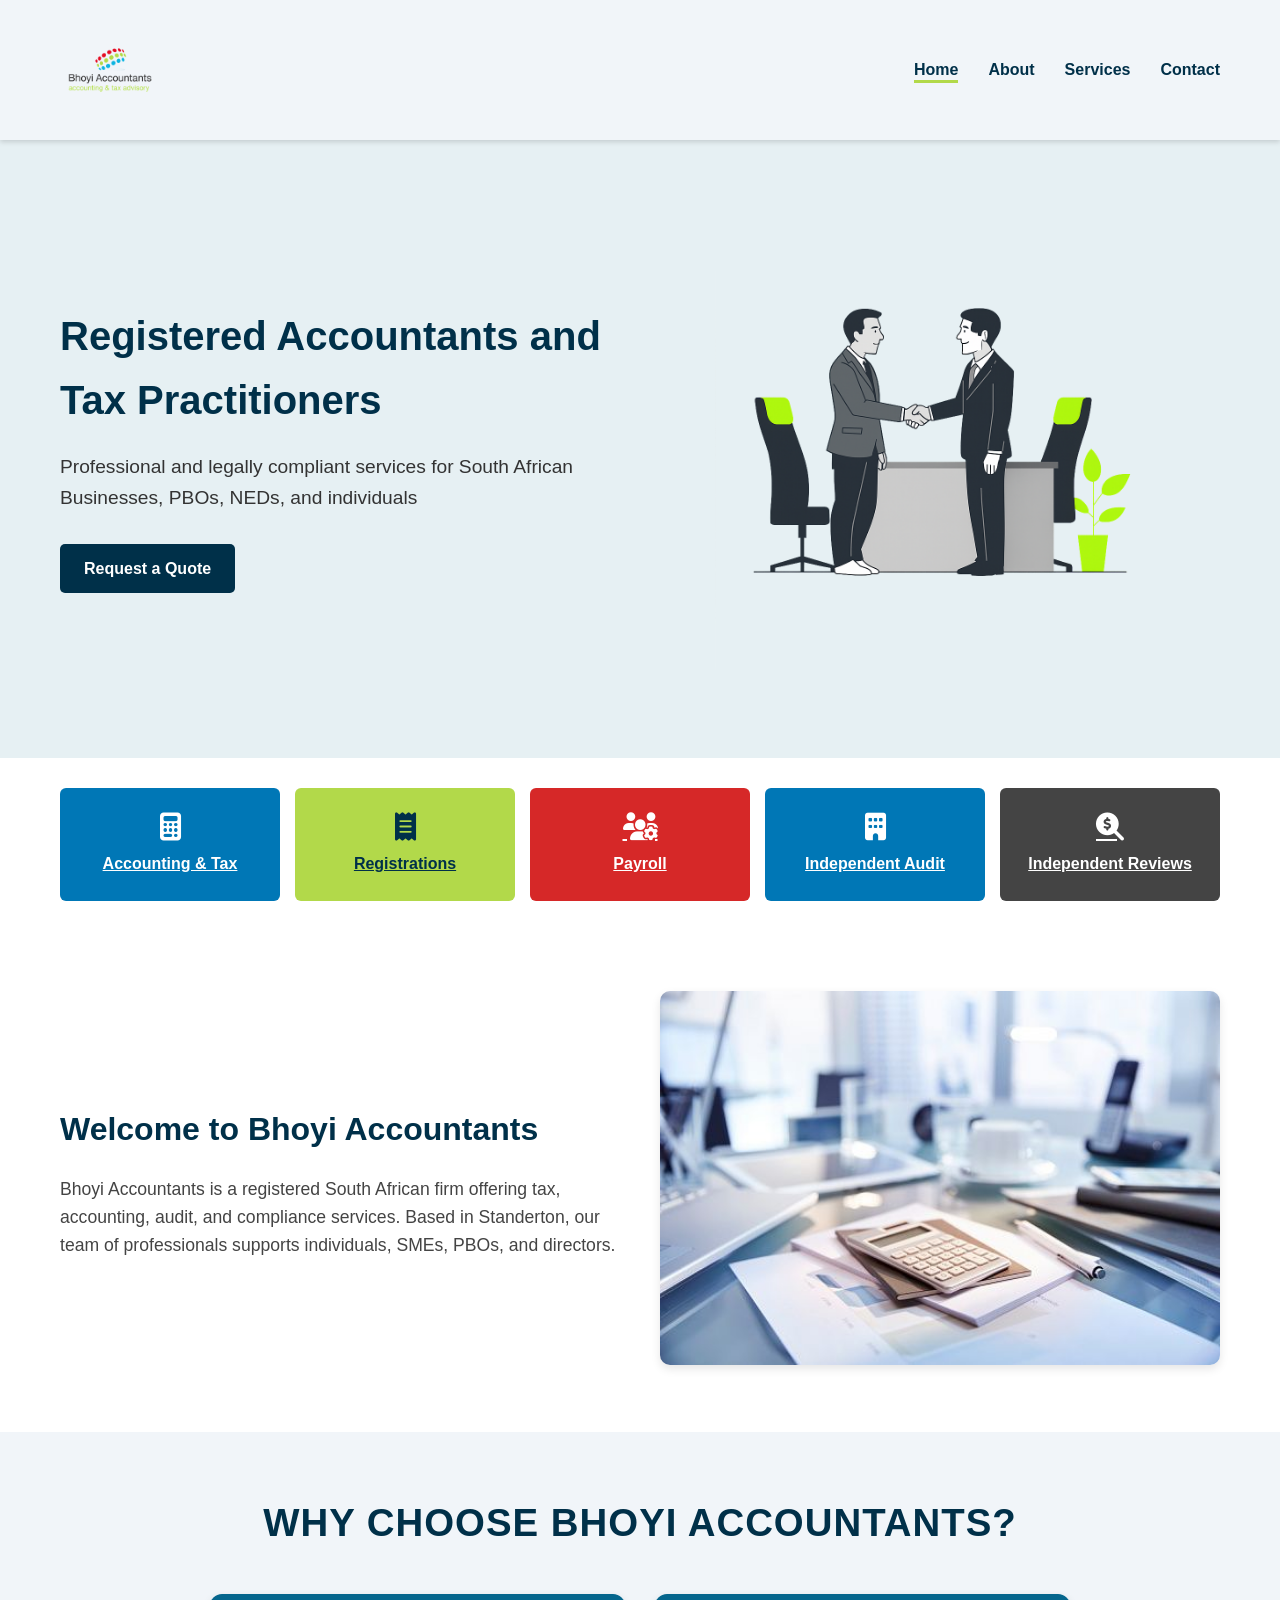
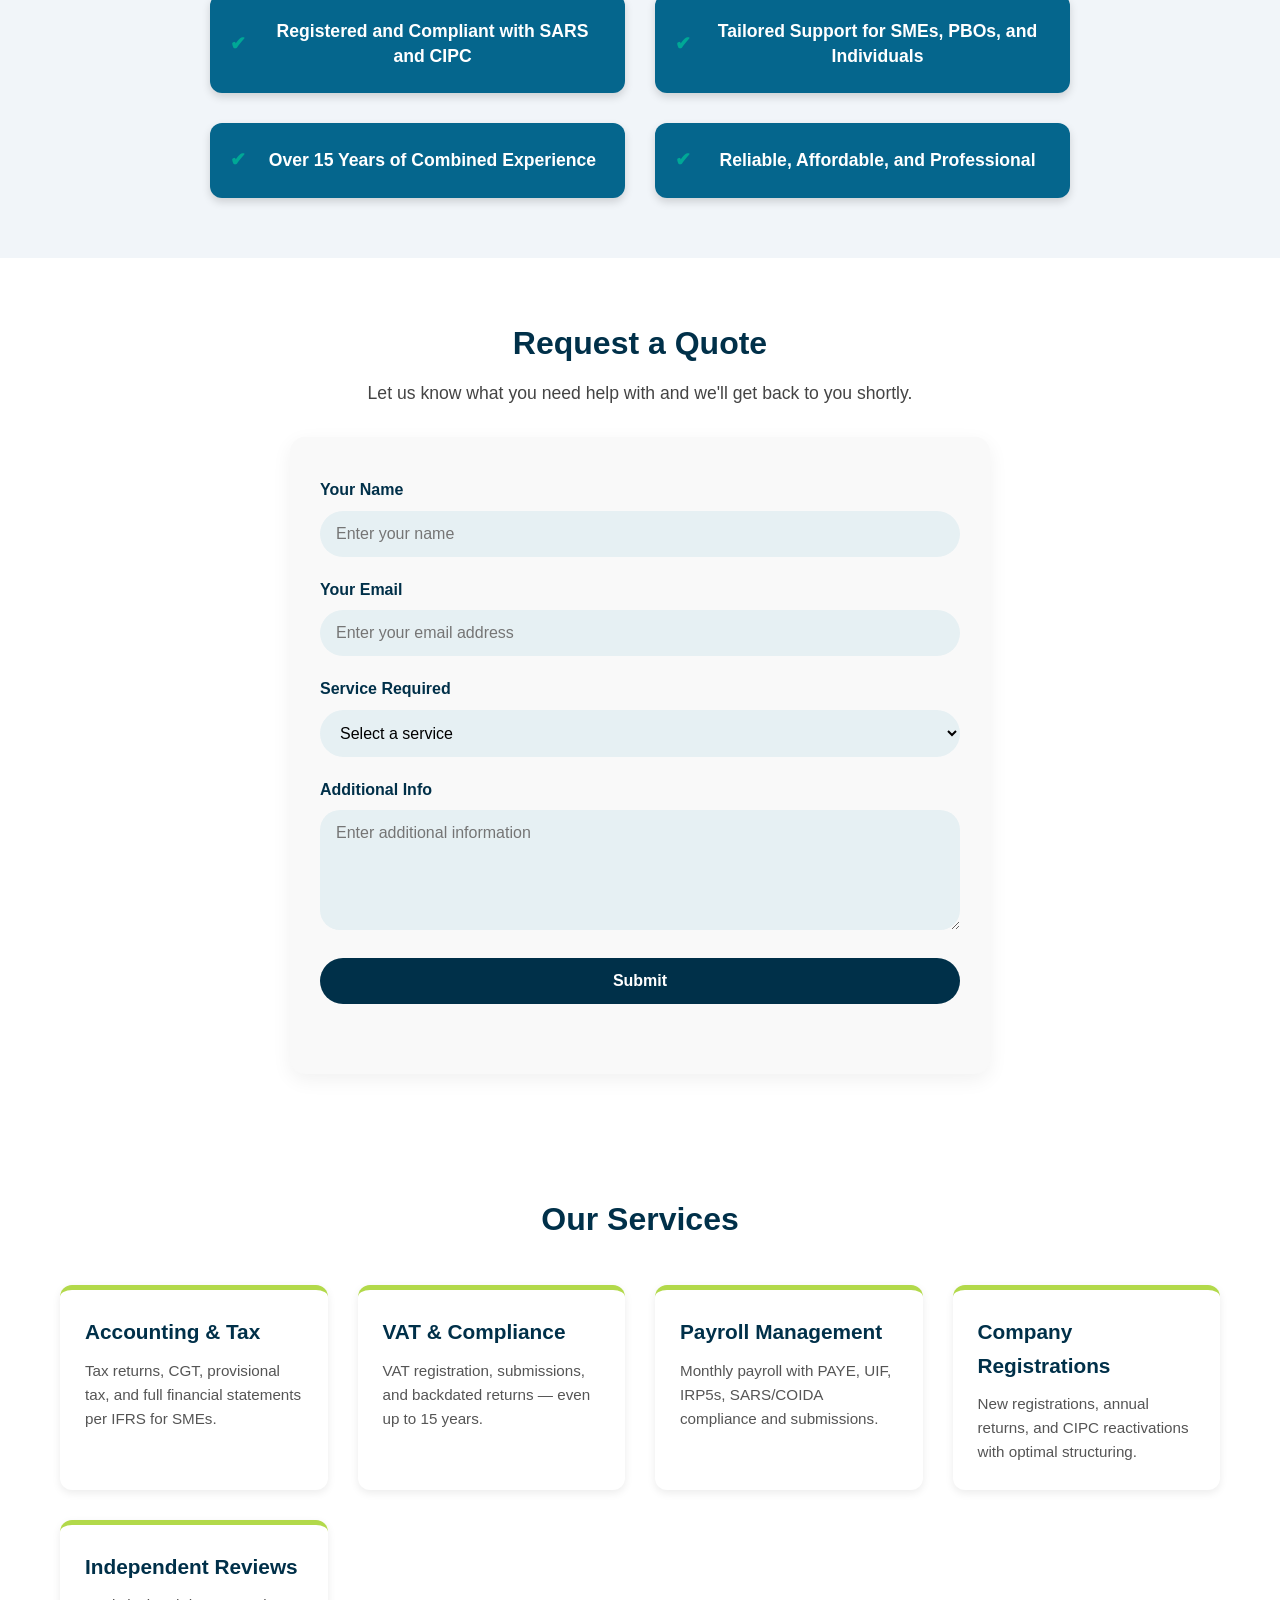
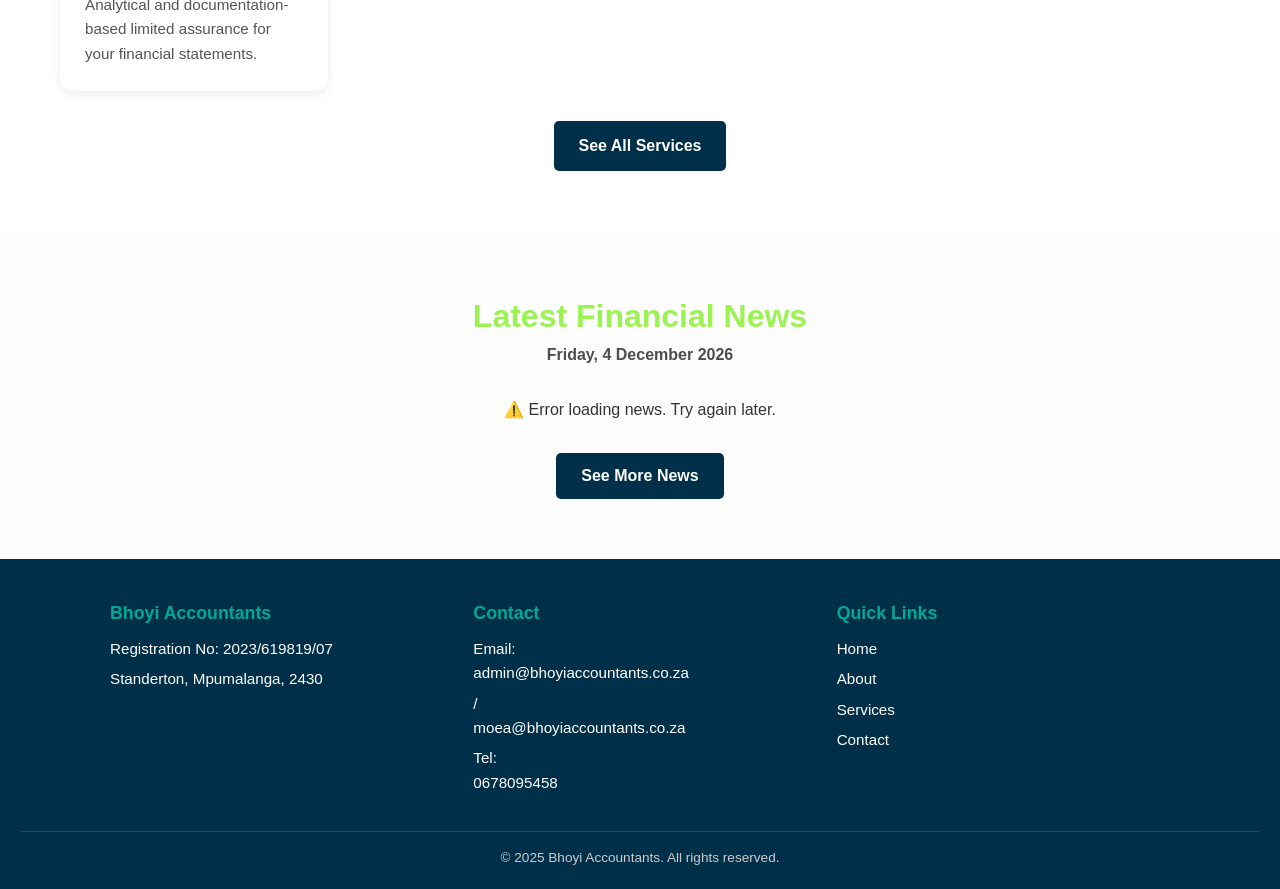
<file: index.html>
<!DOCTYPE html>
<html lang="en">

<head>
    <meta charset="UTF-8" />
    <meta name="viewport" content="width=device-width, initial-scale=1.0" />
    <meta name="description" content="Professional accounting, tax, and compliance services for South African businesses, SMEs, PBOs, and individuals. Based in Standerton, offering expert financial solutions." />
    <meta name="keywords" content="accounting services, tax practitioners, South Africa, Standerton, financial compliance, audit services, payroll, secretarial services" />
    <meta name="author" content="Bhoyi Accountants" />
    <title>Bhoyi Accountants | Professional Accounting & Tax Services</title>
    <link rel="stylesheet" href="style.css">
    <link href="https://fonts.googleapis.com/css2?family=Poppins:wght@400;600&display=swap" rel="stylesheet">
    <link rel="stylesheet" href="https://cdnjs.cloudflare.com/ajax/libs/font-awesome/6.5.0/css/all.min.css">
    <!-- Google tag (gtag.js) -->
    <script async src="https://www.googletagmanager.com/gtag/js?id=G-Y8PRSD9W66"></script>
    <script>
      window.dataLayer = window.dataLayer || [];
      function gtag(){dataLayer.push(arguments);}
      gtag('js', new Date());

      gtag('config', 'G-Y8PRSD9W66');
    </script>
    <!-- Schema Markup for Local Business -->
    <script type="application/ld+json">
    {
      "@context": "https://schema.org",
      "@type": "LocalBusiness",
      "name": "Bhoyi Accountants",
      "description": "Professional accounting, tax, and compliance services for South African businesses, SMEs, PBOs, and individuals",
      "image": "images/BHOYI2-LOGO.png",
      "url": "https://bhoyiaccountants.co.za",
    "telephone": "+27678095458",
      "address": {
        "@type": "PostalAddress",
        "streetAddress": "Standerton",
        "addressLocality": "Standerton",
        "addressRegion": "Mpumalanga",
        "postalCode": "2430",
        "addressCountry": "ZA"
      },
      "areaServed": "South Africa",
      "priceRange": "$$",
      "servesCuisine": "Professional Services",
      "sameAs": [
        "https://www.facebook.com/bhoyiaccountants",
        "https://www.linkedin.com/company/bhoyi-accountants"
      ],
      "knowsAbout": [
        "Accounting Services",
        "Tax Practitioners",
        "Payroll Services",
        "Independent Audit",
        "Independent Review",
        "Registrations and Secretarial Services"
      ],
      "aggregateRating": {
        "@type": "AggregateRating",
        "ratingValue": "5",
        "ratingCount": "1"
      }
    }
    </script>
</head>

<body>

    <!-- Header -->
    <header class="site-header">
        <div class="container nav-container">
            <div class="logo-img">
                <img src="images/BHOYI2-LOGO.png" alt="Bhoyi Accountants Logo" />
            </div>
            <nav>
                <ul class="nav-links">
                    <li><a href="#" class="active">Home</a></li>
                    <li><a href="about.html">About</a></li>
                    <li class="dropdown">
                        <a href="services.html">Services</a>
                        <ul class="dropdown-menu">
                            <li><a href="accounting.html">Accounting Services</a></li>
                            <li><a href="secretarial.html">Secretarial Services</a></li>
                            <li><a href="payroll.html">Payroll Services</a></li>
                            <li><a href="audit.html">Independent Audit</a></li>
                            <li><a href="review.html">Independent Review</a></li>
                        </ul>
                    </li>

                    <li><a href="contact.html">Contact</a></li>
                </ul>
            </nav>
        </div>
    </header>

    <!-- Hero Section -->
    <section class="hero">
        <div class="container hero-grid">
            <div class="hero-text">
                <h1>Registered Accountants and Tax Practitioners</h1>
                <p>Professional and legally compliant services for South African Businesses, PBOs, NEDs, and individuals
                </p>
                <a href="#contact" class="btn">Request a Quote</a>
            </div>
            <div class="hero-image">
                <img src="images/vector-img.png" alt="Professional accounting illustration" />
            </div>
        </div>
    </section>
    <!-- MMS-Style Service Strip -->
    <section class="service-icons-strip">
        <div class="container service-strip-grid">
            <a href="accounting.html" class="service-box service-blue">
                <i class="fas fa-calculator"></i>
                <p>Accounting & Tax</p>
            </a>
            <a href="secretarial.html" class="service-box service-green">
                <i class="fas fa-receipt"></i>
                <p>Registrations</p>
            </a>
            <a href="payroll.html" class="service-box service-red">
                <i class="fas fa-users-cog"></i>
                <p>Payroll</p>
            </a>
            <a href="audit.html" class="service-box service-blue">
                <i class="fas fa-building"></i>
                <p>Independent Audit</p>
            </a>
            <a href="review.html" class="service-box service-dark">
                <i class="fas fa-search-dollar"></i>
                <p>Independent Reviews</p>
            </a>
        </div>
    </section>



    <!-- About Section -->
    <section id="about" class="about-section">
        <div class="container about-grid">
            <div class="about-text">
                <h2>Welcome to Bhoyi Accountants</h2>
                <p>
                    Bhoyi Accountants is a registered South African firm offering tax, accounting, audit, and compliance
                    services. Based in Standerton, our team of professionals supports individuals, SMEs, PBOs, and
                    directors.
                </p>
            </div>
            <div class="about-image">
                <img src="images/accounting.jpg" alt="Team or Office Photo">
            </div>
        </div>
    </section>


    <!-- Why Choose Us -->
    <section class="feature-section">
        <div class="container">
            <h2 class="feature-title">Why Choose Bhoyi Accountants?</h2>
            <ul class="feature-points">
                <li>Registered and Compliant with SARS and CIPC</li>
                <li>Tailored Support for SMEs, PBOs, and Individuals</li>
                <li>Over 15 Years of Combined Experience</li>
                <li>Reliable, Affordable, and Professional</li>
            </ul>
        </div>
    </section>
    <!-- Contact Preview -->
    <section id="contact" class="quote-section">
        <div class="container">
            <h2>Request a Quote</h2>
            <p>Let us know what you need help with and we'll get back to you shortly.</p>
            <form id="my-form" class="quote-form" action="https://formspree.io/f/mwpbnawn" method="POST">
                <div class="form-group">
                    <label for="username">Your Name</label>
                    <input type="text" name="username" required placeholder="Enter your name"
                        title="Please enter your name" />
                </div>
                <div class="form-group">
                    <label for="email">Your Email</label>
                    <input type="email" name="email" required placeholder="Enter your email address"
                        title="Please enter your email address" />
                </div>
                <div class="form-group">
                    <label for="service">Service Required</label>
                    <select id="service" name="service" required>
                        <option value="">Select a service</option>
                        <option>Accounting & Tax</option>
                        <option>VAT & Compliance</option>
                        <option>Payroll Management</option>
                        <option>Company Registration</option>
                        <option>Independent Review</option>
                        <option>Website Development</option>
                        <option>Other</option>
                    </select>
                </div>
                <div class="form-group">
                    <label for="message">Additional Info</label>
                    <textarea name="message" required placeholder="Enter additional information"
                        title="Please provide additional information"></textarea>
                </div>
                <button type="submit" class="btn">Submit</button>
                <p id="my-form-status"></p>
            </form>
        </div>
    </section>

    <!-- Services Section -->
    <section class="services-preview">
        <div class="container">
            <h2>Our Services</h2>
            <div class="service-grid">
                <div class="service-summary">
                    <h3><a href="accounting.html">Accounting & Tax</a></h3>
                    <p>Tax returns, CGT, provisional tax, and full financial statements per IFRS for SMEs.</p>
                </div>
                <div class="service-summary">
                    <h3><a href="secretarial.html">VAT & Compliance</a></h3>
                    <p>VAT registration, submissions, and backdated returns — even up to 15 years.</p>
                </div>
                <div class="service-summary">
                    <h3><a href="payroll.html">Payroll Management</a></h3>
                    <p>Monthly payroll with PAYE, UIF, IRP5s, SARS/COIDA compliance and submissions.</p>
                </div>
                <div class="service-summary">
                    <h3><a href="secretarial.html">Company Registrations</a></h3>
                    <p>New registrations, annual returns, and CIPC reactivations with optimal structuring.</p>
                </div>
                <div class="service-summary">
                    <h3><a href="review.html">Independent Reviews</a></h3>
                    <p>Analytical and documentation-based limited assurance for your financial statements.</p>
                </div>
            </div>
            <a href="services.html" class="btn">See All Services</a>
        </div>
    </section>


    <!-- News Section -->
    <section class="newsletter-section">
        <h2>Latest Financial News <span id="news-date"></span></h2>
        <div id="news-grid" class="news-grid"></div>

        <div class="see-more">
            <a href="https://www.fin24.com/" target="_blank" rel="noopener" class="btn">See More News</a>
        </div>
    </section>


    <footer class="site-footer">
        <div class="container footer-grid">
            <div class="footer-column">
                <h3>Bhoyi Accountants</h3>
                <p>Registration No: 2023/619819/07</p>
                <p>Standerton, Mpumalanga, 2430</p>
            </div>

            <div class="footer-column">
                <h3>Contact</h3>
                <p>Email: <a href="mailto:admin@bhoyiaccountants.co.za">admin@bhoyiaccountants.co.za</a> / <a href="mailto:moea@bhoyiaccountants.co.za">moea@bhoyiaccountants.co.za</a></p>
                <p>Tel: <a href="tel:+27678095458">0678095458</a></p>
            </div>

            <div class="footer-column">
                <h3>Quick Links</h3>
                <ul class="footer-links">
                    <li><a href="index.html">Home</a></li>
                    <li><a href="#about">About</a></li>
                    <li><a href="services.html">Services</a></li>
                    <li><a href="contact.html">Contact</a></li>
                </ul>
            </div>
        </div>

        <div class="footer-bottom">
            <p>&copy; 2025 Bhoyi Accountants. All rights reserved.</p>
        </div>
    </footer>


    <script>
        const header = document.querySelector('.site-header');

        window.addEventListener('scroll', () => {
            if (window.scrollY > 50) {
                header.classList.add('transparent-border');
            } else {
                header.classList.remove('transparent-border');
            }
        });
    </script>

    <!-- Dynamic News Script -->
    <script>
        const apiKey = "917cb6b0d3764653bd254cd84b06a8b1"; // Get from https://newsapi.org
        const newsGrid = document.getElementById("news-grid");
        const newsDate = document.getElementById("news-date");

        // Show today's date
        const today = new Date();
        const dateString = today.toLocaleDateString("en-ZA", {
            weekday: "long",
            year: "numeric",
            month: "long",
            day: "numeric"
        });
        newsDate.textContent = dateString;

        // Fetch real news using NewsAPI
        async function fetchNews() {
            try {
                const res = await fetch(
                    `https://newsapi.org/v2/everything?q=tax+OR+finance+south+africa&language=en&sortBy=publishedAt&pageSize=3&apiKey=${apiKey}`
                );
                const data = await res.json();

                if (data.status !== "ok" || !data.articles || data.articles.length === 0) {
                    newsGrid.innerHTML = "<p>No news found right now.</p>";
                    return;
                }

                data.articles.forEach(article => {
                    const card = document.createElement("a");
                    card.href = article.url;
                    card.target = "_blank";
                    card.className = "news-card";
                    card.innerHTML = `
        <img src="${article.urlToImage || 'images/service-intro.png'}" alt="News image" class="news-img" />
        <h3>${article.title}</h3>
        <p>${article.description || 'Read more about this news...'}</p>
    `;
                    newsGrid.appendChild(card);
                });
            } catch (error) {
                newsGrid.innerHTML = "<p>⚠️ Error loading news. Try again later.</p>";
                console.error("News fetch error:", error);
            }
        }

        fetchNews();
    </script>
</body>

</html>
<!-- File: services.html -->
</file>
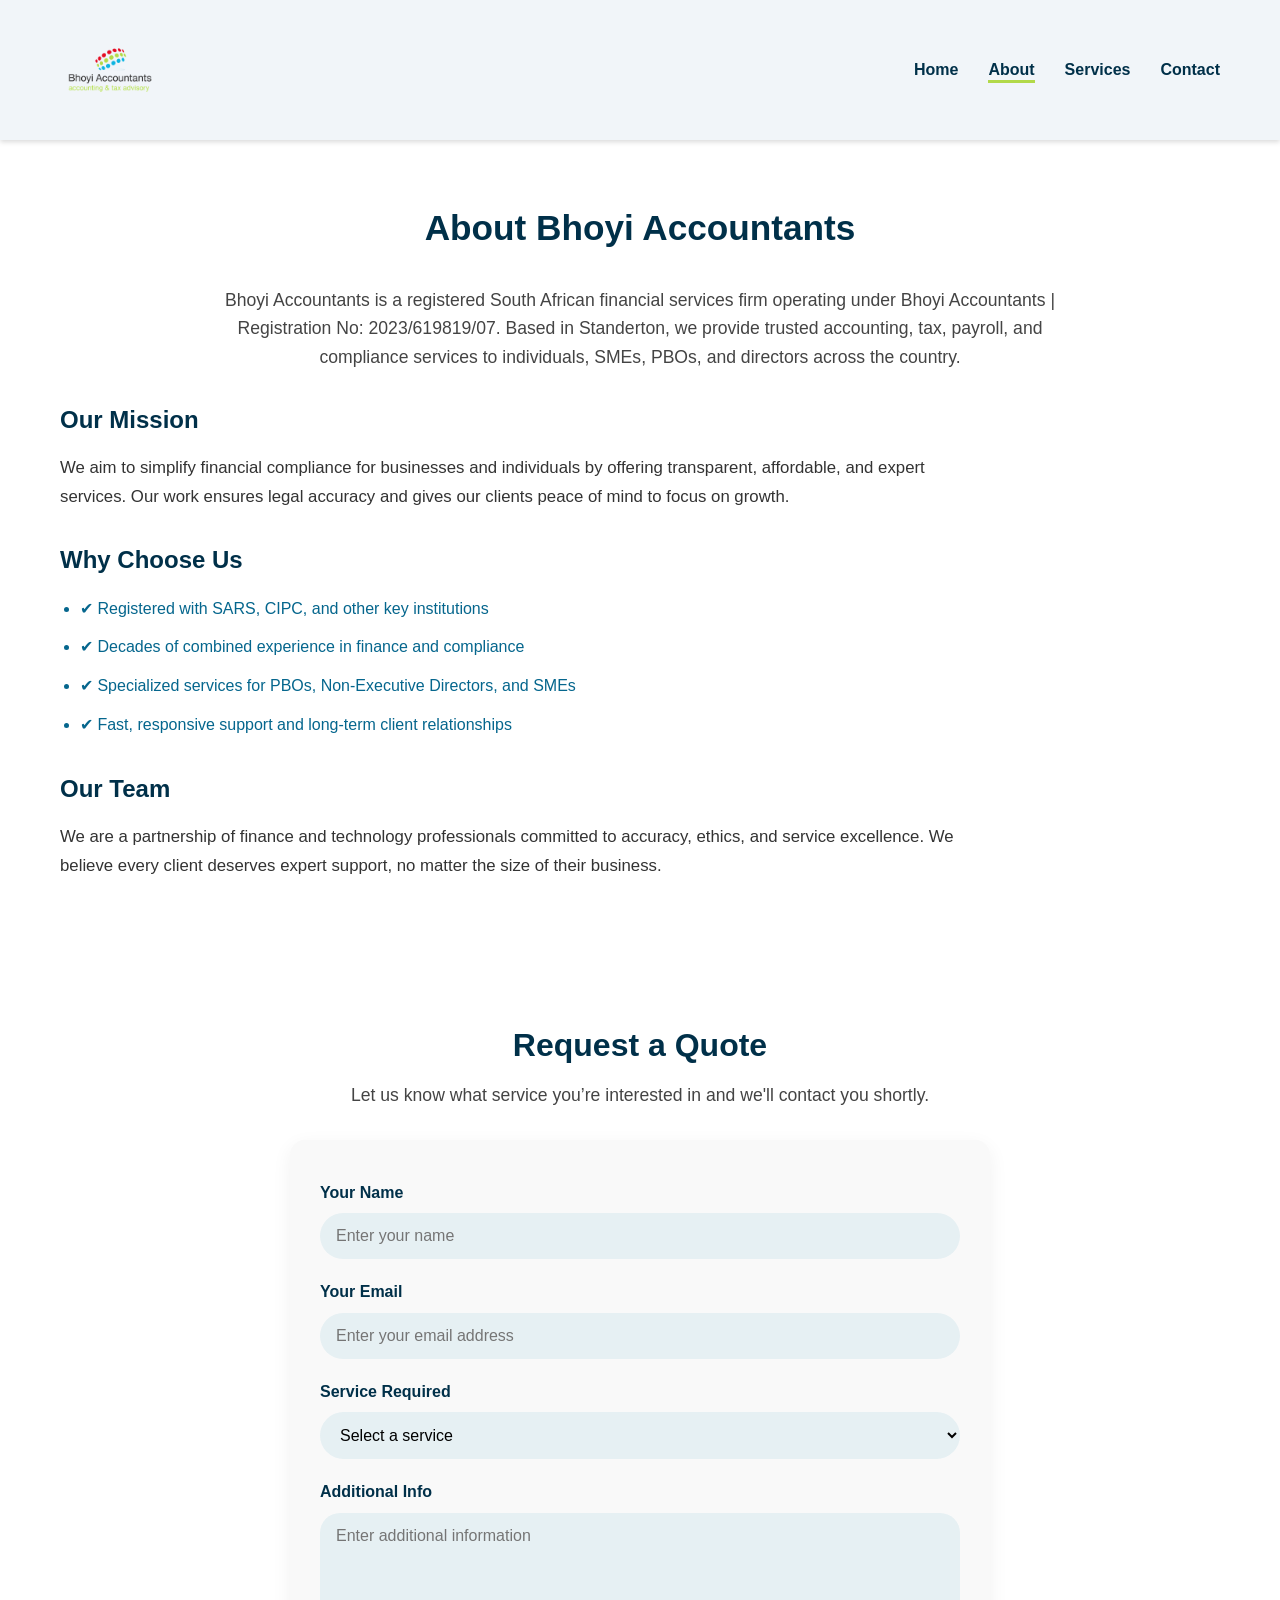
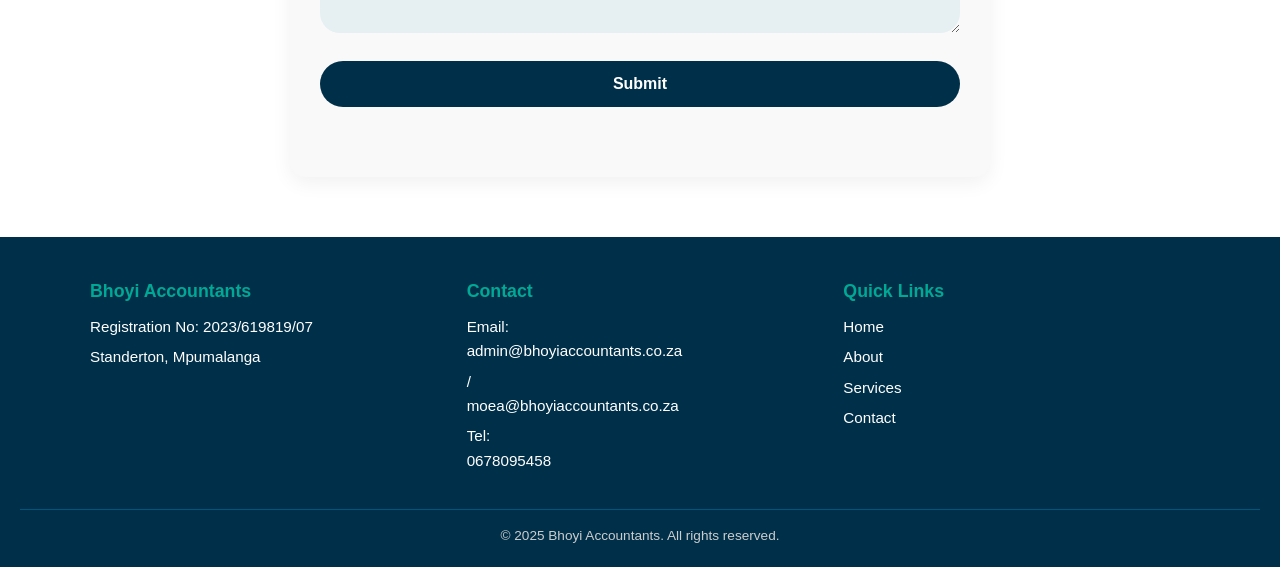
<file: about.html>
<!DOCTYPE html>
<html lang="en">

<head>
    <meta charset="UTF-8" />
    <meta name="viewport" content="width=device-width, initial-scale=1.0" />
    <meta name="description"
        content="About Bhoyi Accountants and the web services we provide, including accounting, tax, and professional website development.">
    <meta name="keywords" content="Accounting, Tax, Web Development, Compliance, South Africa">
    <meta name="author" content="Bhoyi Accountants">
    <link rel="stylesheet" href="style.css" />
    <!-- Google tag (gtag.js) -->
    <script async src="https://www.googletagmanager.com/gtag/js?id=G-Y8PRSD9W66"></script>
    <script>
      window.dataLayer = window.dataLayer || [];
      function gtag(){dataLayer.push(arguments);}
      gtag('js', new Date());

      gtag('config', 'G-Y8PRSD9W66');
    </script>
    <!-- Schema Markup for Local Business -->
    <script type="application/ld+json">
    {
      "@context": "https://schema.org",
      "@type": "LocalBusiness",
      "name": "Bhoyi Accountants",
      "description": "Professional accounting, tax, and compliance services for South African businesses, SMEs, PBOs, and individuals",
      "image": "images/BHOYI2-LOGO.png",
      "url": "https://bhoyiaccountants.co.za",
    "telephone": "+27678095458",
      "address": {
        "@type": "PostalAddress",
        "streetAddress": "Standerton",
        "addressLocality": "Standerton",
        "addressRegion": "Mpumalanga",
        "postalCode": "2430",
        "addressCountry": "ZA"
      },
      "areaServed": "South Africa",
      "priceRange": "$$",
      "servesCuisine": "Professional Services",
      "sameAs": [
        "https://www.facebook.com/bhoyiaccountants",
        "https://www.linkedin.com/company/bhoyi-accountants"
      ],
      "knowsAbout": [
        "Accounting Services",
        "Tax Practitioners",
        "Payroll Services",
        "Independent Audit",
        "Independent Review",
        "Registrations and Secretarial Services"
      ],
      "aggregateRating": {
        "@type": "AggregateRating",
        "ratingValue": "5",
        "ratingCount": "1"
      }
    }
    </script>
    <title>About Us | Bhoyi Accountants</title>
</head>

<body>
    <header class="site-header">
        <div class="container nav-container">
            <div class="logo-img">
                <img src="images/BHOYI2-LOGO.png" alt="Bhoyi Accountants Logo" />
            </div>
            <nav>
                <ul class="nav-links">
                    <li><a href="index.html">Home</a></li>
                    <li><a href="about.html" class="active">About</a></li>

                    <li class="dropdown">
                        <a href="services.html">Services</a>
                        <ul class="dropdown-menu">
                            <li><a href="accounting.html">Accounting Services</a></li>
                            <li><a href="secretarial.html">Secretarial Services</a></li>
                            <li><a href="payroll.html">Payroll Services</a></li>
                            <li><a href="audit.html">Independent Audit</a></li>
                            <li><a href="review.html">Independent Review</a></li>
                        </ul>
                    </li>
                    <li><a href="contact.html">Contact</a></li>
                </ul>
            </nav>
        </div>
    </header>

    <section class="about-page-section">
        <div class="container">
            <h2 class="section-title">About Bhoyi Accountants</h2>
            <p class="lead">
                Bhoyi Accountants is a registered South African financial services firm operating under Bhoyi
                Accountants | Registration No: 2023/619819/07. Based in Standerton, we provide trusted accounting, tax,
                payroll, and compliance services to individuals, SMEs, PBOs, and directors across the country.
            </p>

            <div class="about-box">
                <h3>Our Mission</h3>
                <p>
                    We aim to simplify financial compliance for businesses and individuals by offering transparent,
                    affordable, and expert services. Our work ensures legal accuracy and gives our clients peace of mind
                    to focus on growth.
                </p>
            </div>

            <div class="about-box">
                <h3>Why Choose Us</h3>
                <ul>
                    <li>✔ Registered with SARS, CIPC, and other key institutions</li>
                    <li>✔ Decades of combined experience in finance and compliance</li>
                    <li>✔ Specialized services for PBOs, Non-Executive Directors, and SMEs</li>
                    <li>✔ Fast, responsive support and long-term client relationships</li>
                </ul>
            </div>

            <div class="about-box">
                <h3>Our Team</h3>
                <p>
                    We are a partnership of finance and technology professionals committed to accuracy, ethics, and
                    service excellence. We believe every client deserves expert support, no matter the size of their
                    business.
                </p>
            </div>
        </div>
    </section>

    <!-- Quote Form Section -->
    <section id="contact" class="quote-section">
        <div class="container">
            <h2>Request a Quote</h2>
            <p>Let us know what service you’re interested in and we'll contact you shortly.</p>
            <form id="my-form" class="quote-form" action="https://formspree.io/f/mwpbnawn" method="POST">
                <div class="form-group">
                    <label for="username">Your Name</label>
                    <input type="text" name="username" required placeholder="Enter your name" />
                </div>
                <div class="form-group">
                    <label for="email">Your Email</label>
                    <input type="email" name="email" required placeholder="Enter your email address" />
                </div>
                <div class="form-group">
                    <label for="service">Service Required</label>
                    <select id="service" name="service" required>
                        <option value="">Select a service</option>
                        <option>Accounting & Tax</option>
                        <option>VAT & Compliance</option>
                        <option>Payroll Management</option>
                        <option>Company Registration</option>
                        <option>Website Development</option>
                        <option>Other</option>
                    </select>
                </div>
                <div class="form-group">
                    <label for="message">Additional Info</label>
                    <textarea name="message" required placeholder="Enter additional information"></textarea>
                </div>
                <button type="submit" class="btn">Submit</button>
                <p id="my-form-status"></p>
            </form>
        </div>
    </section>

    <footer class="site-footer">
        <div class="footer-grid">
            <div class="footer-column">
                <h3>Bhoyi Accountants</h3>
                <p>Registration No: 2023/619819/07</p>
                <p>Standerton, Mpumalanga</p>
            </div>
            <div class="footer-column">
                <h3>Contact</h3>
                <p>Email: <a href="mailto:admin@bhoyiaccountants.co.za">admin@bhoyiaccountants.co.za</a> / <a href="mailto:moea@bhoyiaccountants.co.za">moea@bhoyiaccountants.co.za</a></p>
                <p>Tel: <a href="tel:+27678095458">0678095458</a></p>
            </div>
            <div class="footer-column">
                <h3>Quick Links</h3>
                <ul class="footer-links">
                    <li><a href="index.html">Home</a></li>
                    <li><a href="about.html">About</a></li>
                    <li><a href="services.html">Services</a></li>
                    <li><a href="contact.html">Contact</a></li>
                </ul>
            </div>
        </div>
        <div class="footer-bottom">
            <p>&copy; 2025 Bhoyi Accountants. All rights reserved.</p>
        </div>
    </footer>
</body>

</html>
</file>
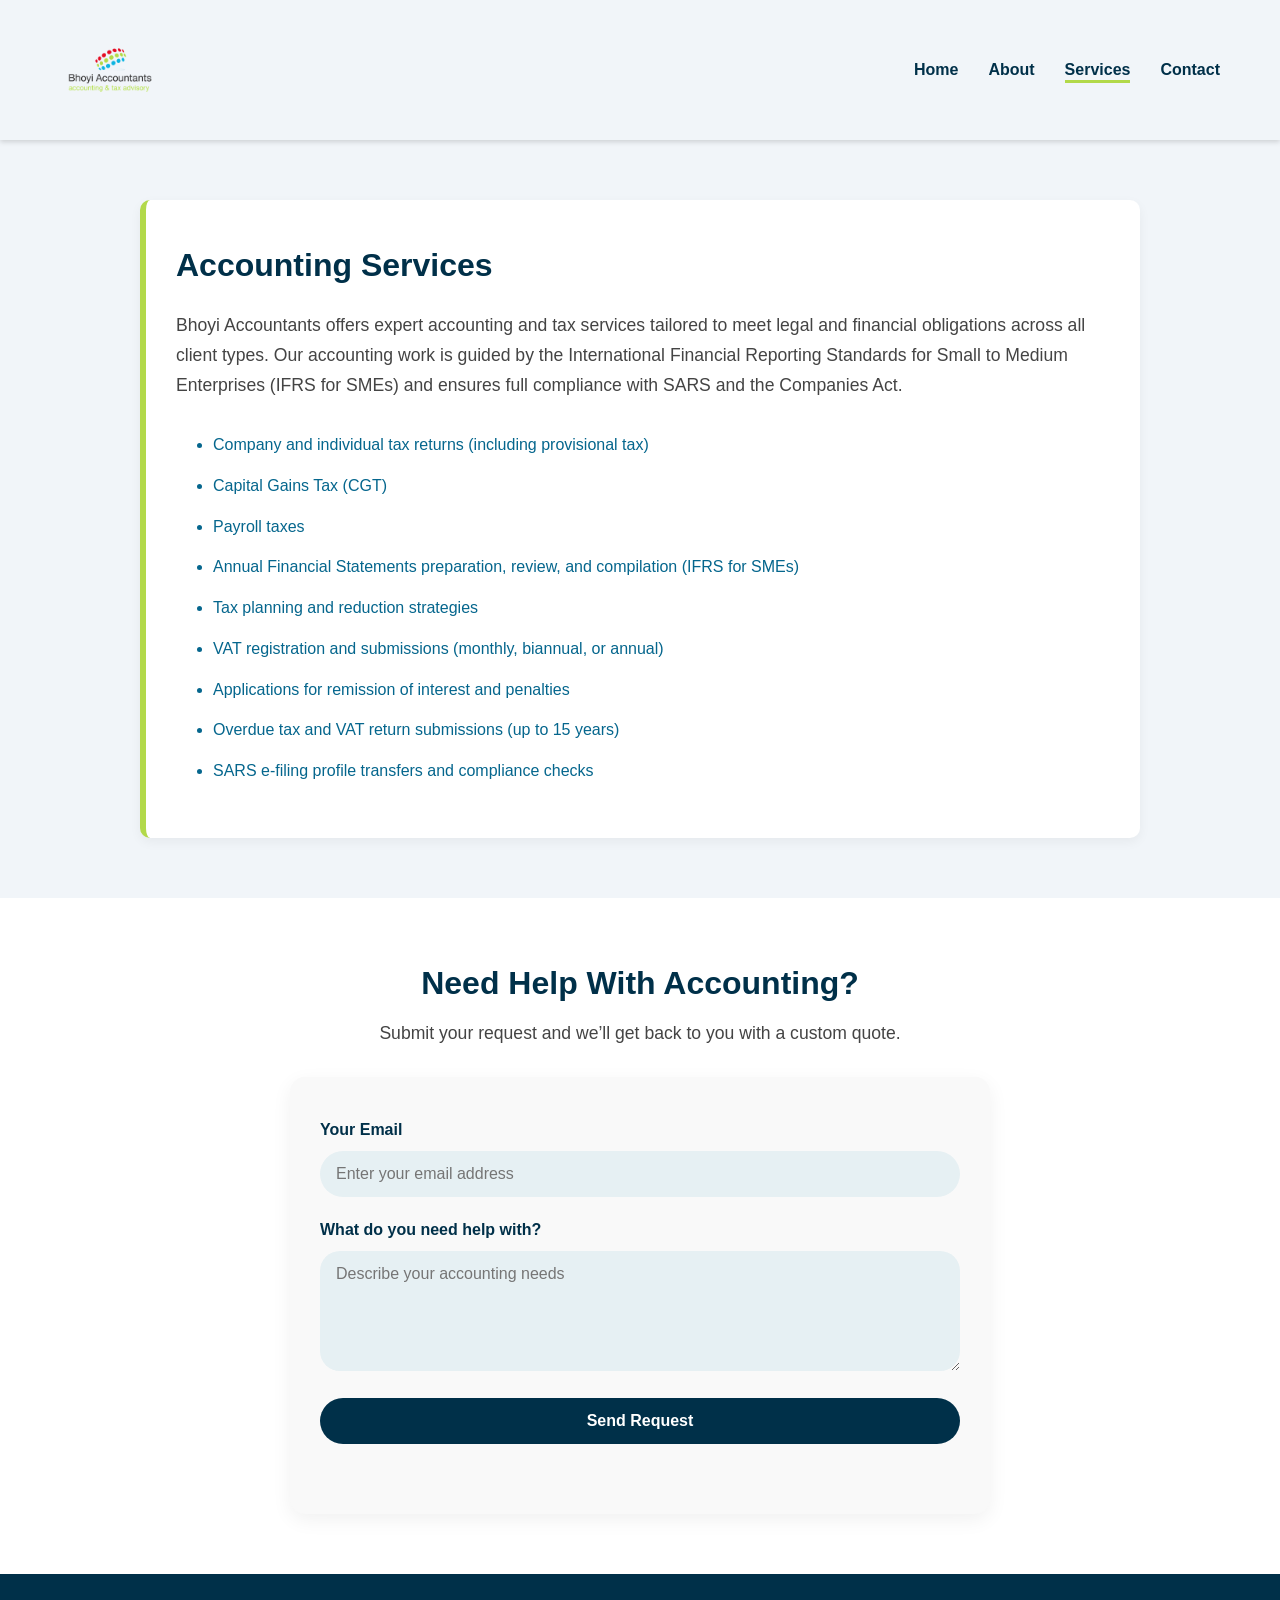
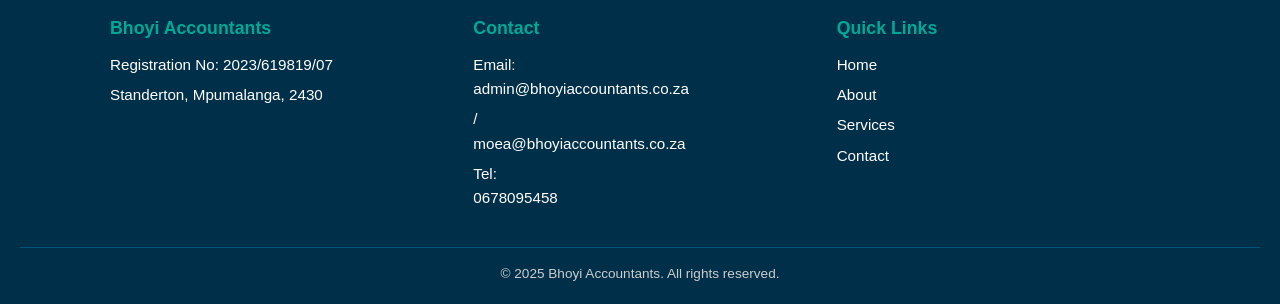
<file: accounting.html>
<!DOCTYPE html>
<html lang="en">

<head>
    <meta charset="UTF-8" />
    <meta name="viewport" content="width=device-width, initial-scale=1.0" />
    <title>Accounting Services | Bhoyi Accountants</title>
    <link rel="stylesheet" href="style.css" />
    <!-- Google tag (gtag.js) -->
    <script async src="https://www.googletagmanager.com/gtag/js?id=G-Y8PRSD9W66"></script>
    <script>
      window.dataLayer = window.dataLayer || [];
      function gtag(){dataLayer.push(arguments);}
      gtag('js', new Date());

      gtag('config', 'G-Y8PRSD9W66');
    </script>
    <!-- Schema Markup for Local Business -->
    <script type="application/ld+json">
    {
      "@context": "https://schema.org",
      "@type": "LocalBusiness",
      "name": "Bhoyi Accountants",
      "description": "Professional accounting, tax, and compliance services for South African businesses, SMEs, PBOs, and individuals",
      "image": "images/BHOYI2-LOGO.png",
      "url": "https://bhoyiaccountants.co.za",
    "telephone": "+27678095458",
      "address": {
        "@type": "PostalAddress",
        "streetAddress": "Standerton",
        "addressLocality": "Standerton",
        "addressRegion": "Mpumalanga",
        "postalCode": "2430",
        "addressCountry": "ZA"
      },
      "areaServed": "South Africa",
      "priceRange": "$$",
      "servesCuisine": "Professional Services",
      "sameAs": [
        "https://www.facebook.com/bhoyiaccountants",
        "https://www.linkedin.com/company/bhoyi-accountants"
      ],
      "knowsAbout": [
        "Accounting Services",
        "Tax Practitioners",
        "Payroll Services",
        "Independent Audit",
        "Independent Review",
        "Registrations and Secretarial Services"
      ],
      "aggregateRating": {
        "@type": "AggregateRating",
        "ratingValue": "5",
        "ratingCount": "1"
      }
    }
    </script>
</head>

<body>
    <!-- Header -->
    <header class="site-header">
        <div class="container nav-container">
            <div class="logo-img">
                <img src="images/BHOYI2-LOGO.png" alt="Bhoyi Accountants Logo" />
            </div>
            <nav>
                <ul class="nav-links">
                    <li><a href="index.html">Home</a></li>
                    <li><a href="about.html">About</a></li>
                    <li class="dropdown">
                        <a href="services.html" class="active">Services</a>
                        <ul class="dropdown-menu">
                            <li><a href="accounting.html">Accounting Services</a></li>
                            <li><a href="secretarial.html">Secretarial Services</a></li>
                            <li><a href="payroll.html">Payroll Services</a></li>
                            <li><a href="audit.html">Independent Audit</a></li>
                            <li><a href="review.html">Independent Review</a></li>
                        </ul>
                    </li>
                    <li><a href="contact.html">Contact</a></li>
                </ul>
            </nav>
        </div>
    </header>
    <section class="service-block-section">
        <div class="container">
            <div class="service-block">
                <h1 class="service-block-title">Accounting Services</h1>
                <p class="service-block-desc">
                    Bhoyi Accountants offers expert accounting and tax services tailored to meet legal and financial
                    obligations across all client types. Our accounting work is guided by the International Financial
                    Reporting Standards for Small to Medium Enterprises (IFRS for SMEs) and ensures full compliance with
                    SARS and the Companies Act.
                </p>
                <ul class="service-list">
                    <li>Company and individual tax returns (including provisional tax)</li>
                    <li>Capital Gains Tax (CGT)</li>
                    <li>Payroll taxes</li>
                    <li>Annual Financial Statements preparation, review, and compilation (IFRS for SMEs)</li>
                    <li>Tax planning and reduction strategies</li>
                    <li>VAT registration and submissions (monthly, biannual, or annual)</li>
                    <li>Applications for remission of interest and penalties</li>
                    <li>Overdue tax and VAT return submissions (up to 15 years)</li>
                    <li>SARS e-filing profile transfers and compliance checks</li>
                </ul>
            </div>
    </section>


    <!-- Mini Contact Form -->
    <section class="quote-section">
        <div class="container">
            <h2>Need Help With Accounting?</h2>
            <p>Submit your request and we’ll get back to you with a custom quote.</p>
            <form id="accounting-form" class="quote-form" action="https://formspree.io/f/mwpbnawn" method="POST">
                <div class="form-group">
                    <label for="email">Your Email</label>
                    <input type="email" name="email" required placeholder="Enter your email address"
                        title="Please enter your email address" />
                </div>
                <div class="form-group">
                    <label for="message">What do you need help with?</label>
                    <textarea name="message" required placeholder="Describe your accounting needs"
                        title="Please describe what you need help with"></textarea>
                </div>
                <button type="submit" class="btn">Send Request</button>
                <p id="form-status"></p>
            </form>
        </div>
    </section>

    <!-- Footer -->
    <footer class="site-footer">
        <div class="container footer-grid">
            <div class="footer-column">
                <h3>Bhoyi Accountants</h3>
                <p>Registration No: 2023/619819/07</p>
                <p>Standerton, Mpumalanga, 2430</p>
            </div>
            <div class="footer-column">
                <h3>Contact</h3>
                <p>Email: <a href="mailto:admin@bhoyiaccountants.co.za">admin@bhoyiaccountants.co.za</a> / <a href="mailto:moea@bhoyiaccountants.co.za">moea@bhoyiaccountants.co.za</a></p>
                <p>Tel: <a href="tel:+27678095458">0678095458</a></p>
            </div>
            <div class="footer-column">
                <h3>Quick Links</h3>
                <ul class="footer-links">
                    <li><a href="index.html">Home</a></li>
                    <li><a href="#about">About</a></li>
                    <li><a href="services.html">Services</a></li>
                    <li><a href="contact.html">Contact</a></li>
                </ul>
            </div>
        </div>
        <div class="footer-bottom">
            <p>&copy; 2025 Bhoyi Accountants. All rights reserved.</p>
        </div>
    </footer>
</body>

</html>
</file>
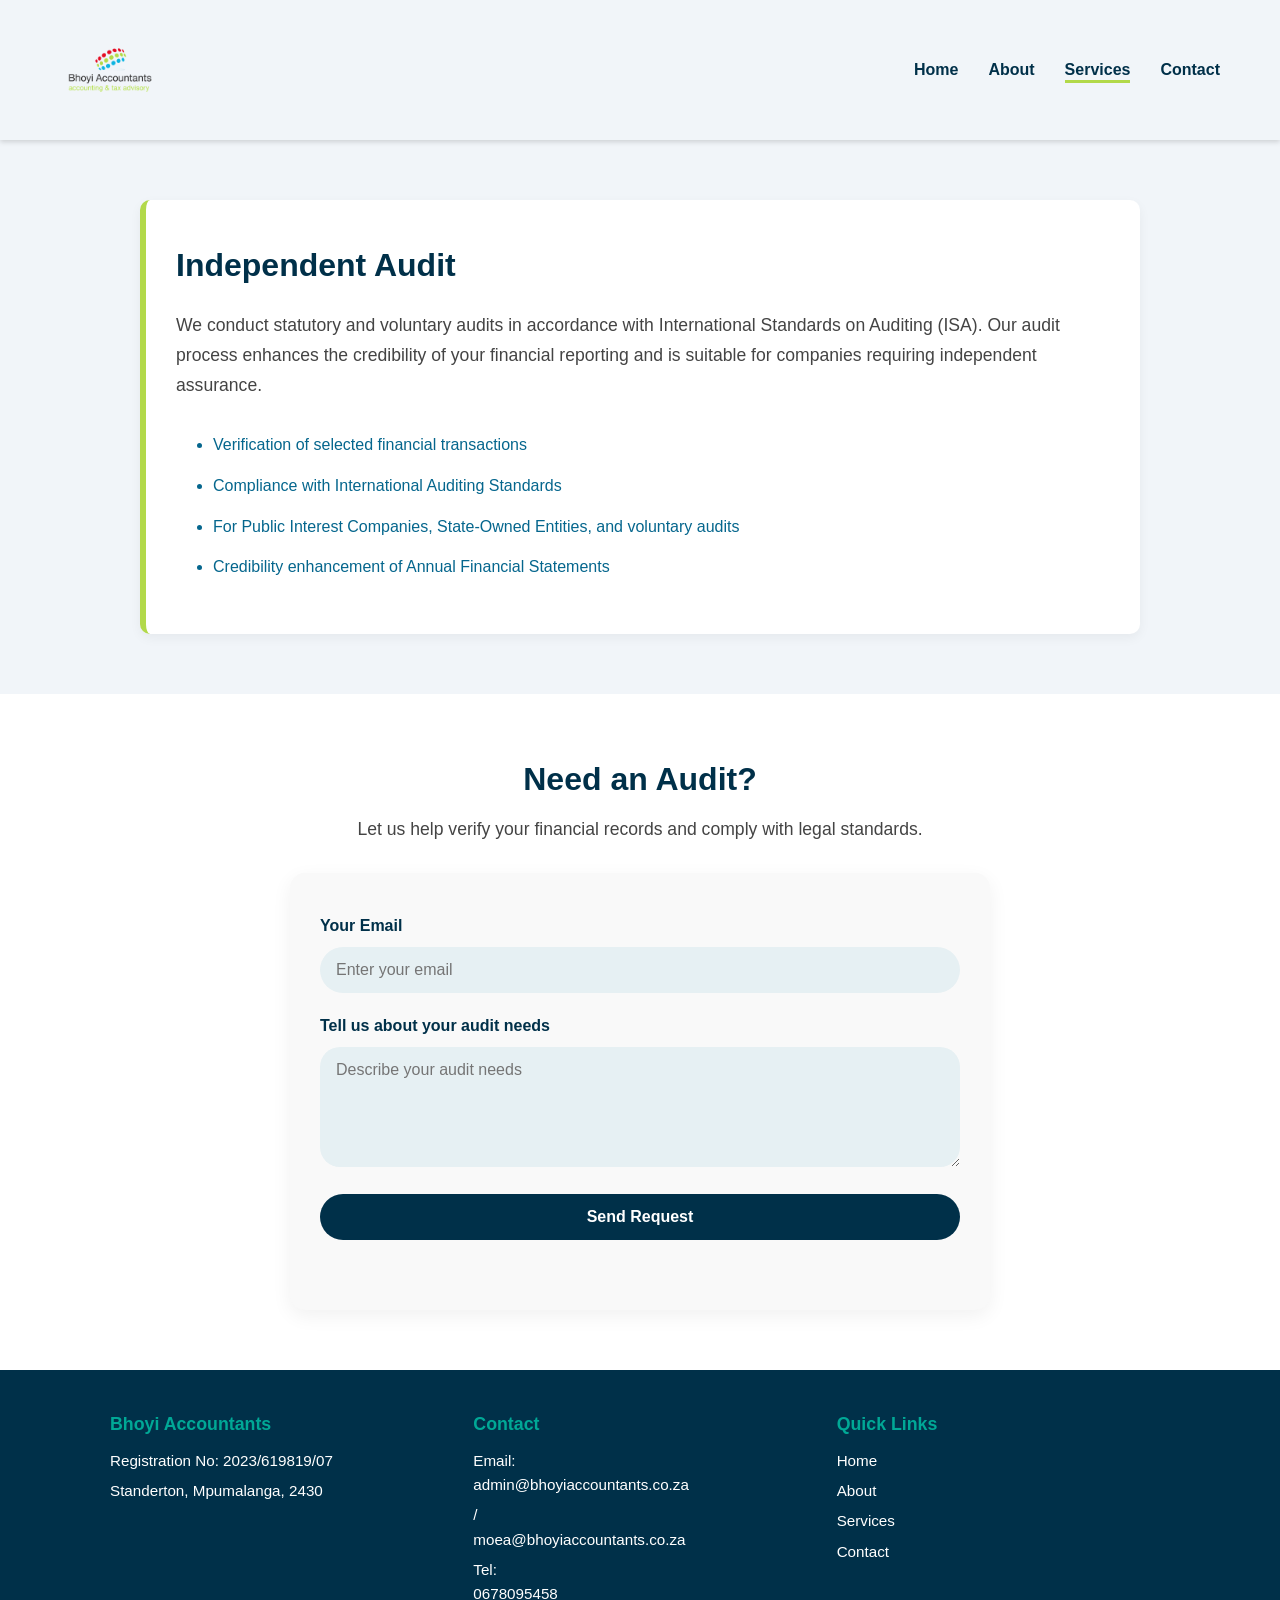
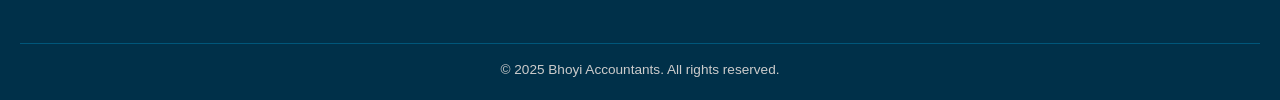
<file: audit.html>
<!DOCTYPE html>
<html lang="en">

<head>
    <meta charset="UTF-8" />
    <meta name="viewport" content="width=device-width, initial-scale=1.0" />
    <title>Independent Audit | Bhoyi Accountants</title>
    <link rel="stylesheet" href="style.css" />
    <!-- Google tag (gtag.js) -->
    <script async src="https://www.googletagmanager.com/gtag/js?id=G-Y8PRSD9W66"></script>
    <script>
      window.dataLayer = window.dataLayer || [];
      function gtag(){dataLayer.push(arguments);}
      gtag('js', new Date());

      gtag('config', 'G-Y8PRSD9W66');
    </script>
    <!-- Schema Markup for Local Business -->
    <script type="application/ld+json">
    {
      "@context": "https://schema.org",
      "@type": "LocalBusiness",
      "name": "Bhoyi Accountants",
      "description": "Professional accounting, tax, and compliance services for South African businesses, SMEs, PBOs, and individuals",
      "image": "images/BHOYI2-LOGO.png",
      "url": "https://bhoyiaccountants.co.za",
    "telephone": "+27678095458",
      "address": {
        "@type": "PostalAddress",
        "streetAddress": "Standerton",
        "addressLocality": "Standerton",
        "addressRegion": "Mpumalanga",
        "postalCode": "2430",
        "addressCountry": "ZA"
      },
      "areaServed": "South Africa",
      "priceRange": "$$",
      "servesCuisine": "Professional Services",
      "sameAs": [
        "https://www.facebook.com/bhoyiaccountants",
        "https://www.linkedin.com/company/bhoyi-accountants"
      ],
      "knowsAbout": [
        "Accounting Services",
        "Tax Practitioners",
        "Payroll Services",
        "Independent Audit",
        "Independent Review",
        "Registrations and Secretarial Services"
      ],
      "aggregateRating": {
        "@type": "AggregateRating",
        "ratingValue": "5",
        "ratingCount": "1"
      }
    }
    </script>
</head>

<body>
    <!-- Header -->
    <header class="site-header">
        <div class="container nav-container">
            <div class="logo-img">
                <img src="images/BHOYI2-LOGO.png" alt="Bhoyi Accountants Logo" />
            </div>
            <nav>
                <ul class="nav-links">
                    <li><a href="index.html">Home</a></li>
                    <li><a href="about.html">About</a></li>
                    <li class="dropdown">
                        <a href="services.html" class="active">Services</a>
                        <ul class="dropdown-menu">
                            <li><a href="accounting.html">Accounting Services</a></li>
                            <li><a href="secretarial.html">Secretarial Services</a></li>
                            <li><a href="payroll.html">Payroll Services</a></li>
                            <li><a href="audit.html" class="active">Independent Audit</a></li>
                            <li><a href="review.html">Independent Review</a></li>
                        </ul>
                    </li>
                    <li><a href="contact.html">Contact</a></li>
                </ul>
            </nav>
        </div>
    </header>

    <!-- Page Content -->
    <section class="service-block-section">
        <div class="container">
            <div class="service-block">
                <h1 class="service-block-title">Independent Audit</h1>
                <p class="service-block-desc">
                    We conduct statutory and voluntary audits in accordance with International Standards on Auditing
                    (ISA).
                    Our audit process enhances the credibility of your financial reporting and is suitable for companies
                    requiring independent assurance.
                </p>

                <ul class="service-list">
                    <li>Verification of selected financial transactions</li>
                    <li>Compliance with International Auditing Standards</li>
                    <li>For Public Interest Companies, State-Owned Entities, and voluntary audits</li>
                    <li>Credibility enhancement of Annual Financial Statements</li>
                </ul>
            </div>
    </section>

    <!-- Mini Contact Form -->
    <section class="quote-section">
        <div class="container">
            <h2>Need an Audit?</h2>
            <p>Let us help verify your financial records and comply with legal standards.</p>
            <form id="audit-form" class="quote-form" action="https://formspree.io/f/mwpbnawn" method="POST">
                <div class="form-group">
                    <label for="email">Your Email</label>
                    <input type="email" name="email" required placeholder="Enter your email"
                        title="Your Email Address" />
                </div>
                <div class="form-group">
                    <label for="message">Tell us about your audit needs</label>
                    <textarea name="message" required title="Describe your audit needs"
                        placeholder="Describe your audit needs"></textarea>
                </div>
                <button type="submit" class="btn">Send Request</button>
                <p id="form-status"></p>
            </form>
        </div>
    </section>

    <!-- Footer -->
    <footer class="site-footer">
        <div class="container footer-grid">
            <div class="footer-column">
                <h3>Bhoyi Accountants</h3>
                <p>Registration No: 2023/619819/07</p>
                <p>Standerton, Mpumalanga, 2430</p>
            </div>
            <div class="footer-column">
                <h3>Contact</h3>
                <p>Email: <a href="mailto:admin@bhoyiaccountants.co.za">admin@bhoyiaccountants.co.za</a> / <a href="mailto:moea@bhoyiaccountants.co.za">moea@bhoyiaccountants.co.za</a></p>
                <p>Tel: <a href="tel:+27678095458">0678095458</a></p>
            </div>
            <div class="footer-column">
                <h3>Quick Links</h3>
                <ul class="footer-links">
                    <li><a href="index.html">Home</a></li>
                    <li><a href="#about">About</a></li>
                    <li><a href="services.html">Services</a></li>
                    <li><a href="contact.html">Contact</a></li>
                </ul>
            </div>
        </div>
        <div class="footer-bottom">
            <p>&copy; 2025 Bhoyi Accountants. All rights reserved.</p>
        </div>
    </footer>
</body>

</html>
</file>
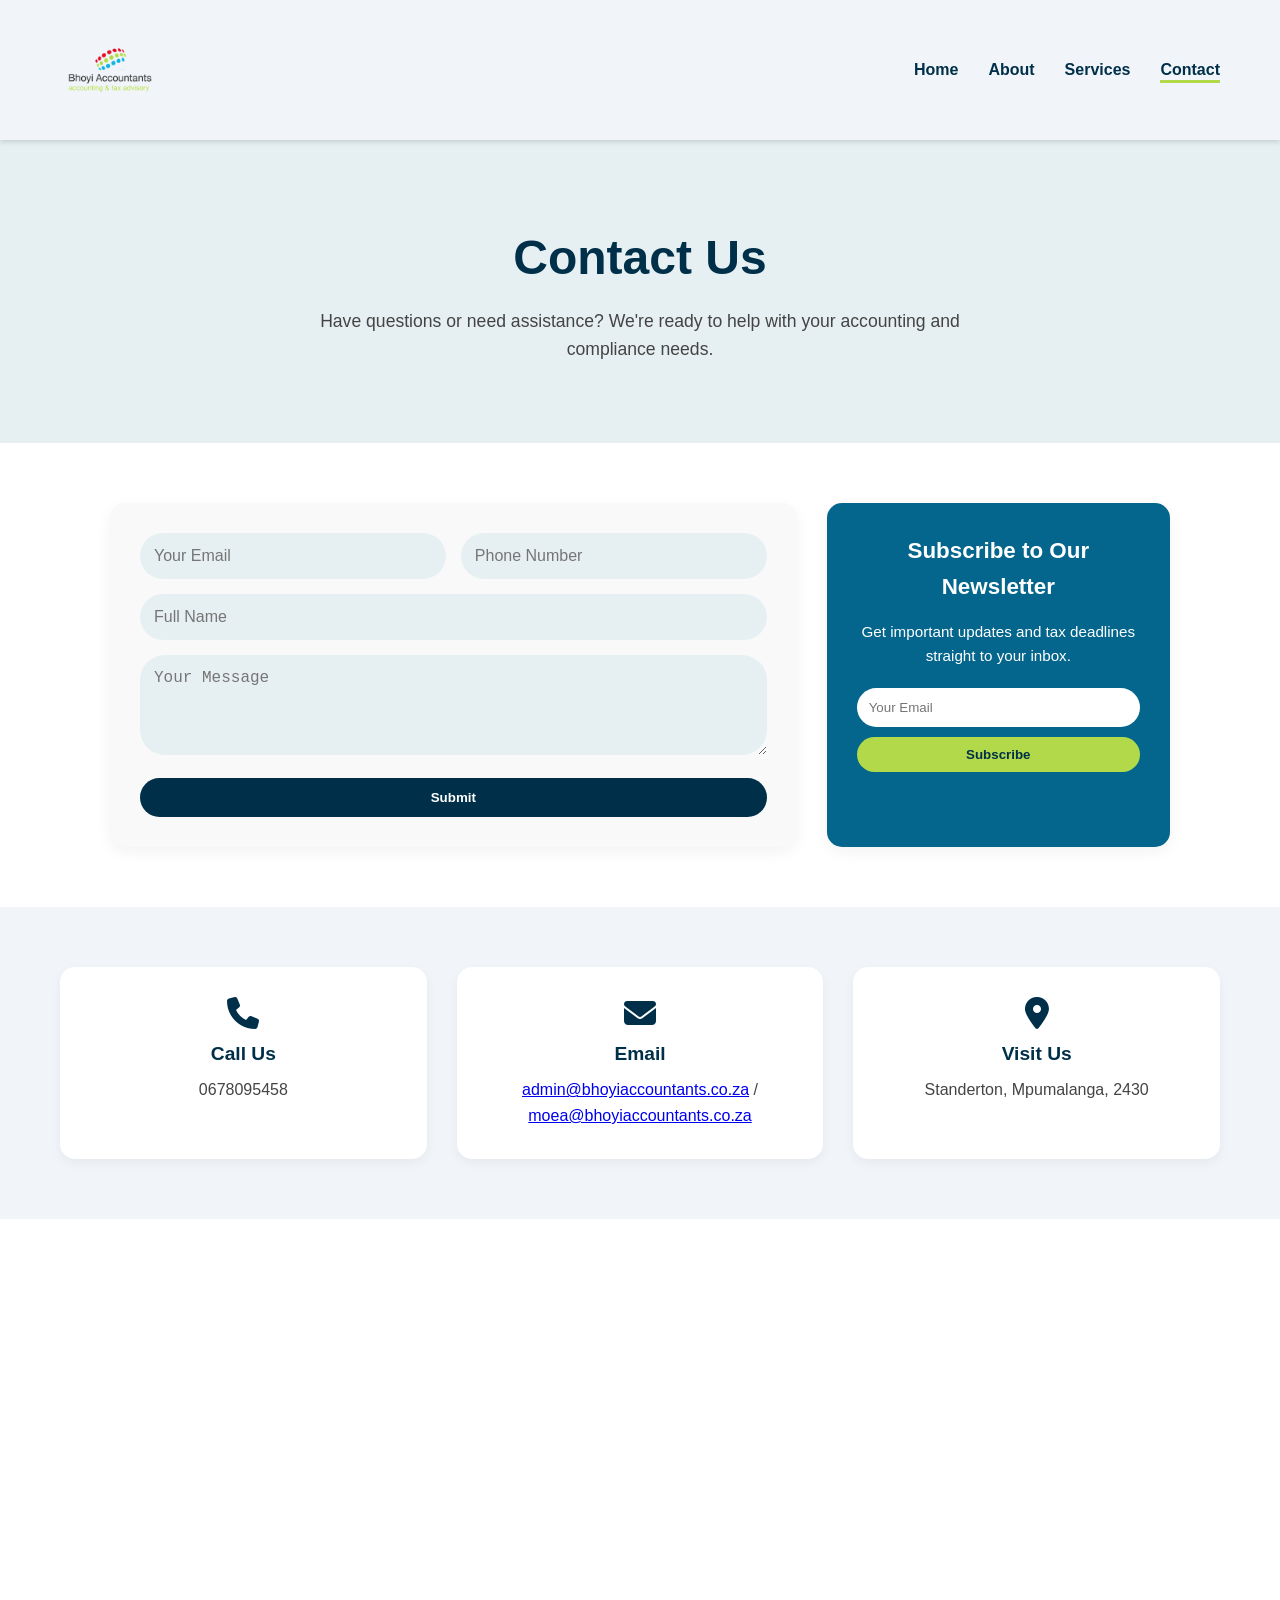
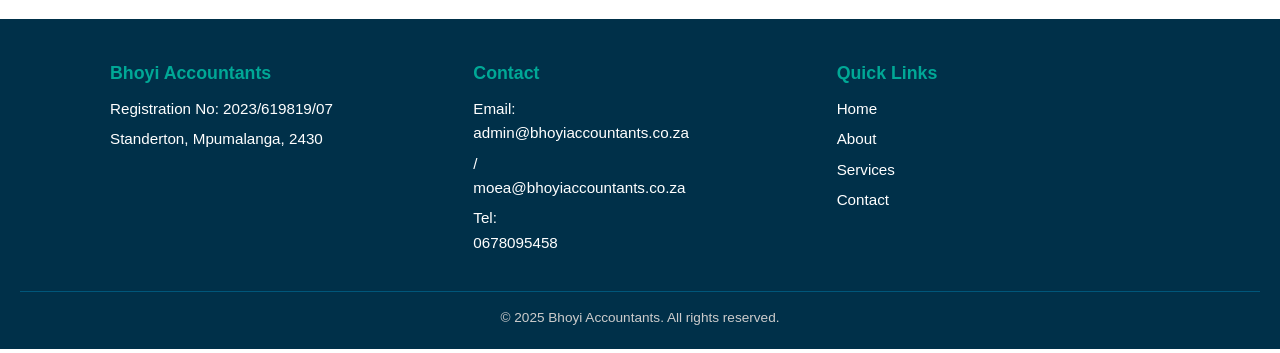
<file: contact.html>
<!DOCTYPE html>
<html lang="en">

<head>
    <meta charset="UTF-8" />
    <meta name="viewport" content="width=device-width, initial-scale=1.0" />
    <title>Contact Us | Bhoyi Accountants</title>
    <link rel="stylesheet" href="style.css" />
    <link rel="stylesheet" href="https://cdnjs.cloudflare.com/ajax/libs/font-awesome/6.5.0/css/all.min.css">
    <!-- Google tag (gtag.js) -->
    <script async src="https://www.googletagmanager.com/gtag/js?id=G-Y8PRSD9W66"></script>
    <script>
      window.dataLayer = window.dataLayer || [];
      function gtag(){dataLayer.push(arguments);}
      gtag('js', new Date());

      gtag('config', 'G-Y8PRSD9W66');
    </script>
    <!-- Schema Markup for Local Business -->
    <script type="application/ld+json">
    {
      "@context": "https://schema.org",
      "@type": "LocalBusiness",
      "name": "Bhoyi Accountants",
      "description": "Professional accounting, tax, and compliance services for South African businesses, SMEs, PBOs, and individuals",
      "image": "images/BHOYI2-LOGO.png",
      "url": "https://bhoyiaccountants.co.za",
    "telephone": "+27678095458",
      "address": {
        "@type": "PostalAddress",
        "streetAddress": "Standerton",
        "addressLocality": "Standerton",
        "addressRegion": "Mpumalanga",
        "postalCode": "2430",
        "addressCountry": "ZA"
      },
      "areaServed": "South Africa",
      "priceRange": "$$",
      "servesCuisine": "Professional Services",
      "sameAs": [
        "https://www.facebook.com/bhoyiaccountants",
        "https://www.linkedin.com/company/bhoyi-accountants"
      ],
      "knowsAbout": [
        "Accounting Services",
        "Tax Practitioners",
        "Payroll Services",
        "Independent Audit",
        "Independent Review",
        "Registrations and Secretarial Services"
      ],
      "aggregateRating": {
        "@type": "AggregateRating",
        "ratingValue": "5",
        "ratingCount": "1"
      }
    }
    </script>
</head>

<body>
    <!-- Header -->
    <header class="site-header">
        <div class="container nav-container">
            <div class="logo-img">
                <img src="images/BHOYI2-LOGO.png" alt="Bhoyi Accountants Logo" />
            </div>
            <nav>
                <ul class="nav-links">
                    <li><a href="index.html">Home</a></li>
                    <li><a href="about.html">About</a></li>
                    <li class="dropdown">
                        <a href="services.html">Services</a>
                        <ul class="dropdown-menu">
                            <li><a href="accounting.html">Accounting Services</a></li>
                            <li><a href="secretarial.html">Secretarial Services</a></li>
                            <li><a href="payroll.html">Payroll Services</a></li>
                            <li><a href="audit.html">Independent Audit</a></li>
                            <li><a href="review.html">Independent Review</a></li>
                        </ul>
                    </li>
                    <li><a href="contact.html" class="active">Contact</a></li>
                </ul>
            </nav>
        </div>
    </header>

    <!-- Contact Hero -->
    <section class="contact-hero">
        <div class="container">
            <h1>Contact Us</h1>
            <p>Have questions or need assistance? We're ready to help with your accounting and compliance needs.</p>
        </div>
    </section>

    <!-- Contact Form + Newsletter -->
    <section class="contact-section">
        <div class="container contact-grid">
            <form class="contact-form" action="https://formspree.io/f/mwpbnawn" method="POST">
                <div class="form-row">
                    <input type="email" name="email" placeholder="Your Email" required>
                    <input type="text" name="phone" placeholder="Phone Number" required>
                </div>
                <input type="text" name="name" placeholder="Full Name" required>
                <textarea name="message" rows="4" placeholder="Your Message" required></textarea>
                <button type="submit" class="btn">Submit</button>
            </form>

            <div class="newsletter-card">
                <h3>Subscribe to Our Newsletter</h3>
                <p>Get important updates and tax deadlines straight to your inbox.</p>
                <form action="#" method="POST">
                    <input type="email" placeholder="Your Email" required>
                    <button type="submit" class="btn btn-secondary">Subscribe</button>
                </form>
            </div>
        </div>
    </section>

    <!-- Contact Cards -->
    <section class="contact-cards">
        <div class="container cards-grid">
            <div class="contact-card">
                <i class="fas fa-phone"></i>
                <h4>Call Us</h4>
                <p>0678095458</p>
            </div>
            <div class="contact-card">
                <i class="fas fa-envelope"></i>
                <h4>Email</h4>
                <p><a href="mailto:admin@bhoyiaccountants.co.za">admin@bhoyiaccountants.co.za</a> / <a href="mailto:moea@bhoyiaccountants.co.za">moea@bhoyiaccountants.co.za</a></p>
            </div>
            <div class="contact-card">
                <i class="fas fa-map-marker-alt"></i>
                <h4>Visit Us</h4>
                <p>Standerton, Mpumalanga, 2430</p>
            </div>
        </div>
    </section>

    <!-- Map Embed -->
    <section class="map-section">
    <iframe 
        src="https://maps.google.com/maps?q=Standerton%2C%20South%20Africa&t=&z=13&ie=UTF8&iwloc=&output=embed"
        width="100%" 
        height="400" 
        frameborder="0"
        class="map-iframe"
        loading="lazy"
        allowfullscreen
        title="Map showing location of Bhoyi Accountants, Standerton, South Africa">
    </iframe>
</section>


    <!-- Footer -->
    <footer class="site-footer">
        <div class="container footer-grid">
            <div class="footer-column">
                <h3>Bhoyi Accountants</h3>
                <p>Registration No: 2023/619819/07</p>
                <p>Standerton, Mpumalanga, 2430</p>
            </div>
            <div class="footer-column">
                <h3>Contact</h3>
                <p>Email: <a href="mailto:admin@bhoyiaccountants.co.za">admin@bhoyiaccountants.co.za</a> / <a href="mailto:moea@bhoyiaccountants.co.za">moea@bhoyiaccountants.co.za</a></p>
                <p>Tel: <a href="tel:+27678095458">0678095458</a></p>
            </div>
            <div class="footer-column">
                <h3>Quick Links</h3>
                <ul class="footer-links">
                    <li><a href="index.html">Home</a></li>
                    <li><a href="about.html">About</a></li>
                    <li><a href="services.html">Services</a></li>
                    <li><a href="contact.html">Contact</a></li>
                </ul>
            </div>
        </div>
        <div class="footer-bottom">
            <p>&copy; 2025 Bhoyi Accountants. All rights reserved.</p>
        </div>
    </footer>
</body>

</html>

<script>
    var form = document.getElementById("my-form");

    async function handleSubmit(event) {
        event.preventDefault();
        var status = document.getElementById("my-form-status");
        var data = new FormData(event.target);
        fetch(event.target.action, {
            method: form.method,
            body: data,
            headers: {
                'Accept': 'application/json'
            }
        }).then(response => {
            if (response.ok) {
                status.innerHTML = "✅ Thanks! We'll get back to you soon.";
                status.style.color = "green";
                form.reset();
            } else {
                response.json().then(data => {
                    if (Object.hasOwn(data, 'errors')) {
                        status.innerHTML = data["errors"].map(error => error["message"]).join(", ");
                    } else {
                        status.innerHTML = "❌ Oops! There was a problem submitting the form.";
                    }
                    status.style.color = "red";
                });
            }
        }).catch(error => {
            status.innerHTML = "❌ There was a problem submitting the form.";
            status.style.color = "red";
        });
    }

    form.addEventListener("submit", handleSubmit);
</script>
</file>
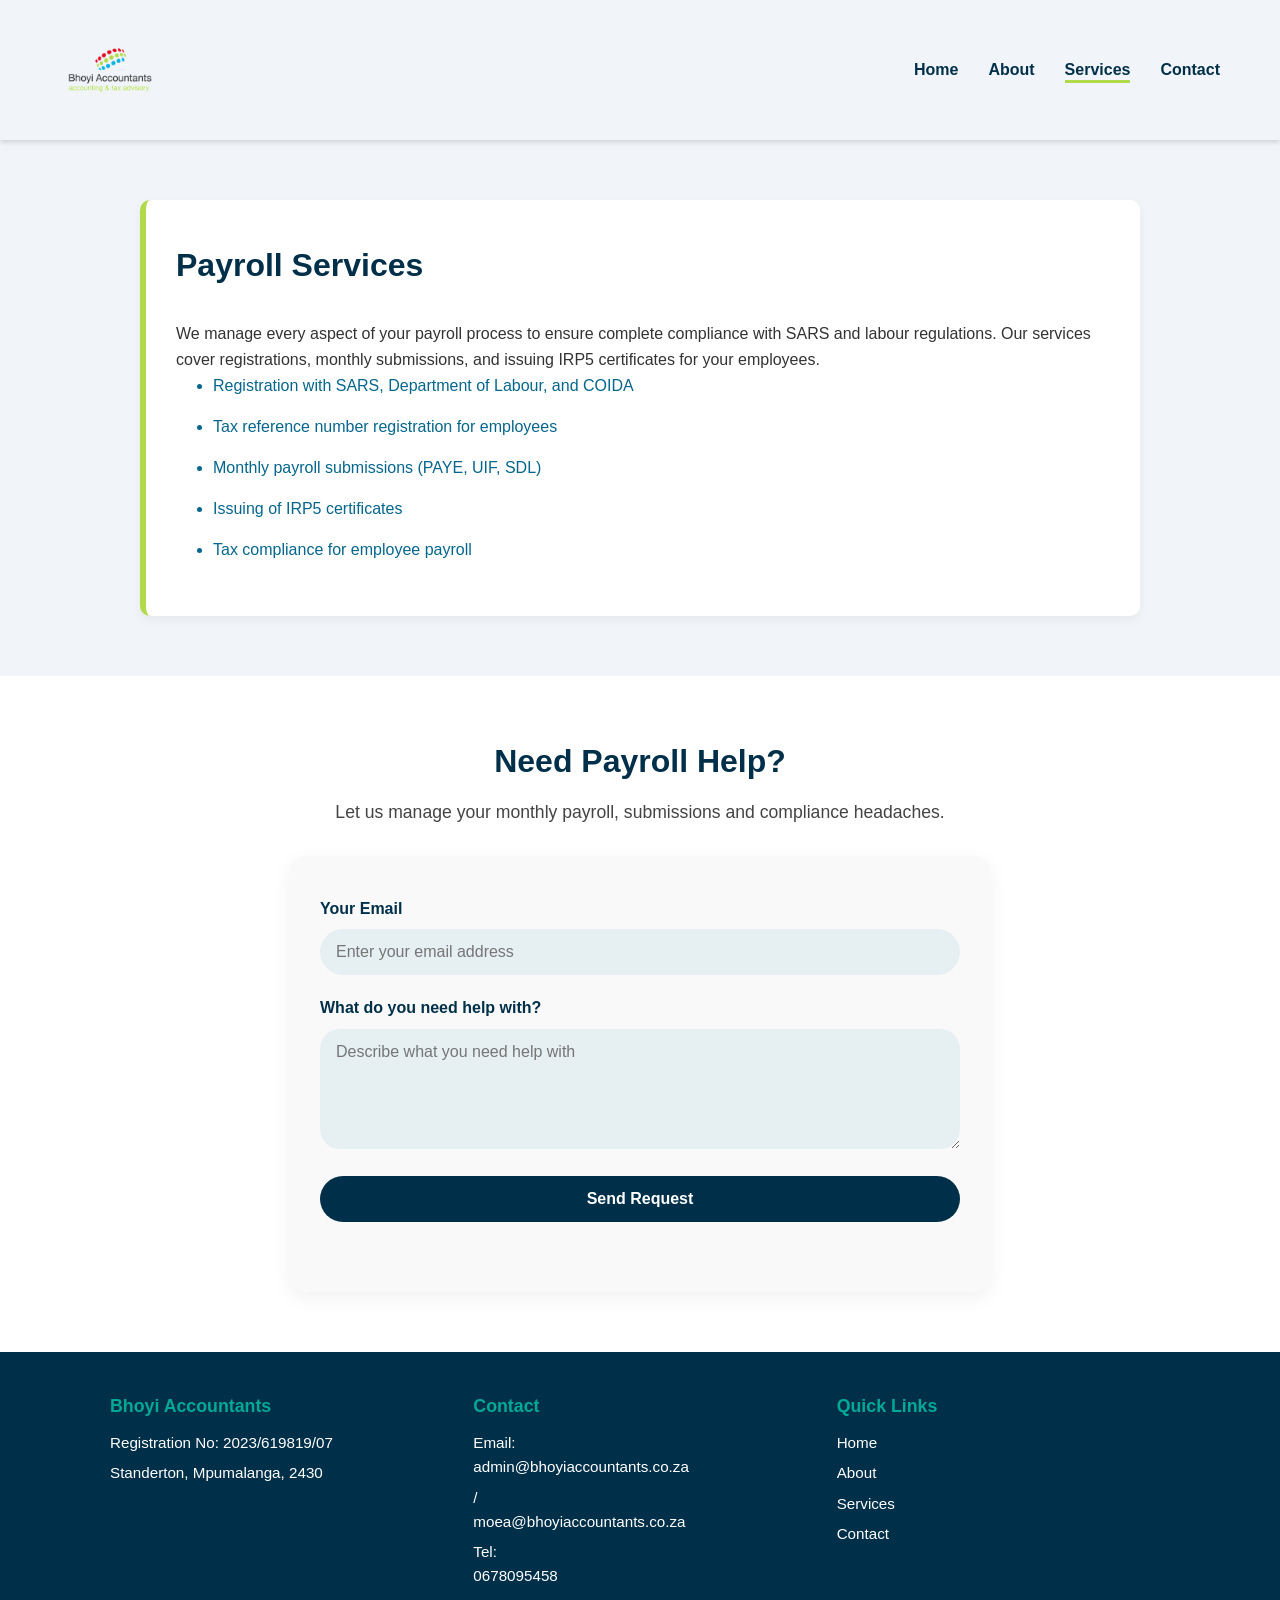
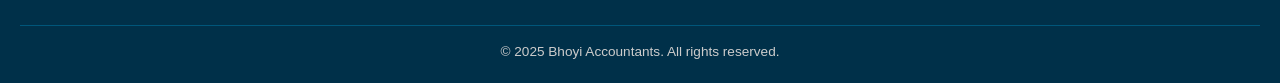
<file: payroll.html>
<!DOCTYPE html>
<html lang="en">

<head>
    <meta charset="UTF-8" />
    <meta name="viewport" content="width=device-width, initial-scale=1.0" />
    <title>Payroll Services | Bhoyi Accountants</title>
    <link rel="stylesheet" href="style.css" />
    <!-- Google tag (gtag.js) -->
    <script async src="https://www.googletagmanager.com/gtag/js?id=G-Y8PRSD9W66"></script>
    <script>
      window.dataLayer = window.dataLayer || [];
      function gtag(){dataLayer.push(arguments);}
      gtag('js', new Date());

      gtag('config', 'G-Y8PRSD9W66');
    </script>
    <!-- Schema Markup for Local Business -->
    <script type="application/ld+json">
    {
      "@context": "https://schema.org",
      "@type": "LocalBusiness",
      "name": "Bhoyi Accountants",
      "description": "Professional accounting, tax, and compliance services for South African businesses, SMEs, PBOs, and individuals",
      "image": "images/BHOYI2-LOGO.png",
      "url": "https://bhoyiaccountants.co.za",
    "telephone": "+27678095458",
      "address": {
        "@type": "PostalAddress",
        "streetAddress": "Standerton",
        "addressLocality": "Standerton",
        "addressRegion": "Mpumalanga",
        "postalCode": "2430",
        "addressCountry": "ZA"
      },
      "areaServed": "South Africa",
      "priceRange": "$$",
      "servesCuisine": "Professional Services",
      "sameAs": [
        "https://www.facebook.com/bhoyiaccountants",
        "https://www.linkedin.com/company/bhoyi-accountants"
      ],
      "knowsAbout": [
        "Accounting Services",
        "Tax Practitioners",
        "Payroll Services",
        "Independent Audit",
        "Independent Review",
        "Registrations and Secretarial Services"
      ],
      "aggregateRating": {
        "@type": "AggregateRating",
        "ratingValue": "5",
        "ratingCount": "1"
      }
    }
    </script>
</head>

<body>
    <!-- Header -->
    <header class="site-header">
        <div class="container nav-container">
            <div class="logo-img">
                <img src="images/BHOYI2-LOGO.png" alt="Bhoyi Accountants Logo" />
            </div>
            <nav>
                <ul class="nav-links">
                    <li><a href="index.html">Home</a></li>
                    <li><a href="about.html">About</a></li>
                    <li class="dropdown">
                        <a href="services.html" class="active">Services</a>
                        <ul class="dropdown-menu">
                            <li><a href="accounting.html">Accounting Services</a></li>
                            <li><a href="secretarial.html">Secretarial Services</a></li>
                            <li><a href="payroll.html" class="active">Payroll Services</a></li>
                            <li><a href="audit.html">Independent Audit</a></li>
                            <li><a href="review.html">Independent Review</a></li>
                        </ul>
                    </li>
                    <li><a href="contact.html">Contact</a></li>
                </ul>
            </nav>
        </div>
    </header>

    <!-- Page Content -->
    <section class="service-block-section">
        <div class="container">
            <div class="service-block">
                <h1 class="service-block-title">Payroll Services</h1>
                <p class="service-block-desc">
                <p>
                    We manage every aspect of your payroll process to ensure complete compliance with SARS and labour
                    regulations. Our services cover registrations, monthly submissions, and issuing IRP5 certificates
                    for
                    your employees.
                </p>

                <ul class="service-list">
                    <li>Registration with SARS, Department of Labour, and COIDA</li>
                    <li>Tax reference number registration for employees</li>
                    <li>Monthly payroll submissions (PAYE, UIF, SDL)</li>
                    <li>Issuing of IRP5 certificates</li>
                    <li>Tax compliance for employee payroll</li>
                </ul>
            </div>
    </section>

    <!-- Mini Contact Form -->
    <section class="quote-section">
        <div class="container">
            <h2>Need Payroll Help?</h2>
            <p>Let us manage your monthly payroll, submissions and compliance headaches.</p>
            <form id="payroll-form" class="quote-form" action="https://formspree.io/f/mwpbnawn" method="POST">
                <div class="form-group">
                    <label for="email">Your Email</label>
                    <input type="email" name="email" required placeholder="Enter your email address"
                        title="Your Email Address" />
                </div>
                <div class="form-group">
                    <label for="message">What do you need help with?</label>
                    <textarea name="message" required title="Describe what you need help with"
                        placeholder="Describe what you need help with"></textarea>
                </div>
                <button type="submit" class="btn">Send Request</button>
                <p id="form-status"></p>
            </form>
        </div>
    </section>

    <!-- Footer -->
    <footer class="site-footer">
        <div class="container footer-grid">
            <div class="footer-column">
                <h3>Bhoyi Accountants</h3>
                <p>Registration No: 2023/619819/07</p>
                <p>Standerton, Mpumalanga, 2430</p>
            </div>
            <div class="footer-column">
                <h3>Contact</h3>
                <p>Email: <a href="mailto:admin@bhoyiaccountants.co.za">admin@bhoyiaccountants.co.za</a> / <a href="mailto:moea@bhoyiaccountants.co.za">moea@bhoyiaccountants.co.za</a></p>
                <p>Tel: <a href="tel:+27678095458">0678095458</a></p>
            </div>
            <div class="footer-column">
                <h3>Quick Links</h3>
                <ul class="footer-links">
                    <li><a href="index.html">Home</a></li>
                    <li><a href="#about">About</a></li>
                    <li><a href="services.html">Services</a></li>
                    <li><a href="contact.html">Contact</a></li>
                </ul>
            </div>
        </div>
        <div class="footer-bottom">
            <p>&copy; 2025 Bhoyi Accountants. All rights reserved.</p>
        </div>
    </footer>
</body>

</html>
</file>
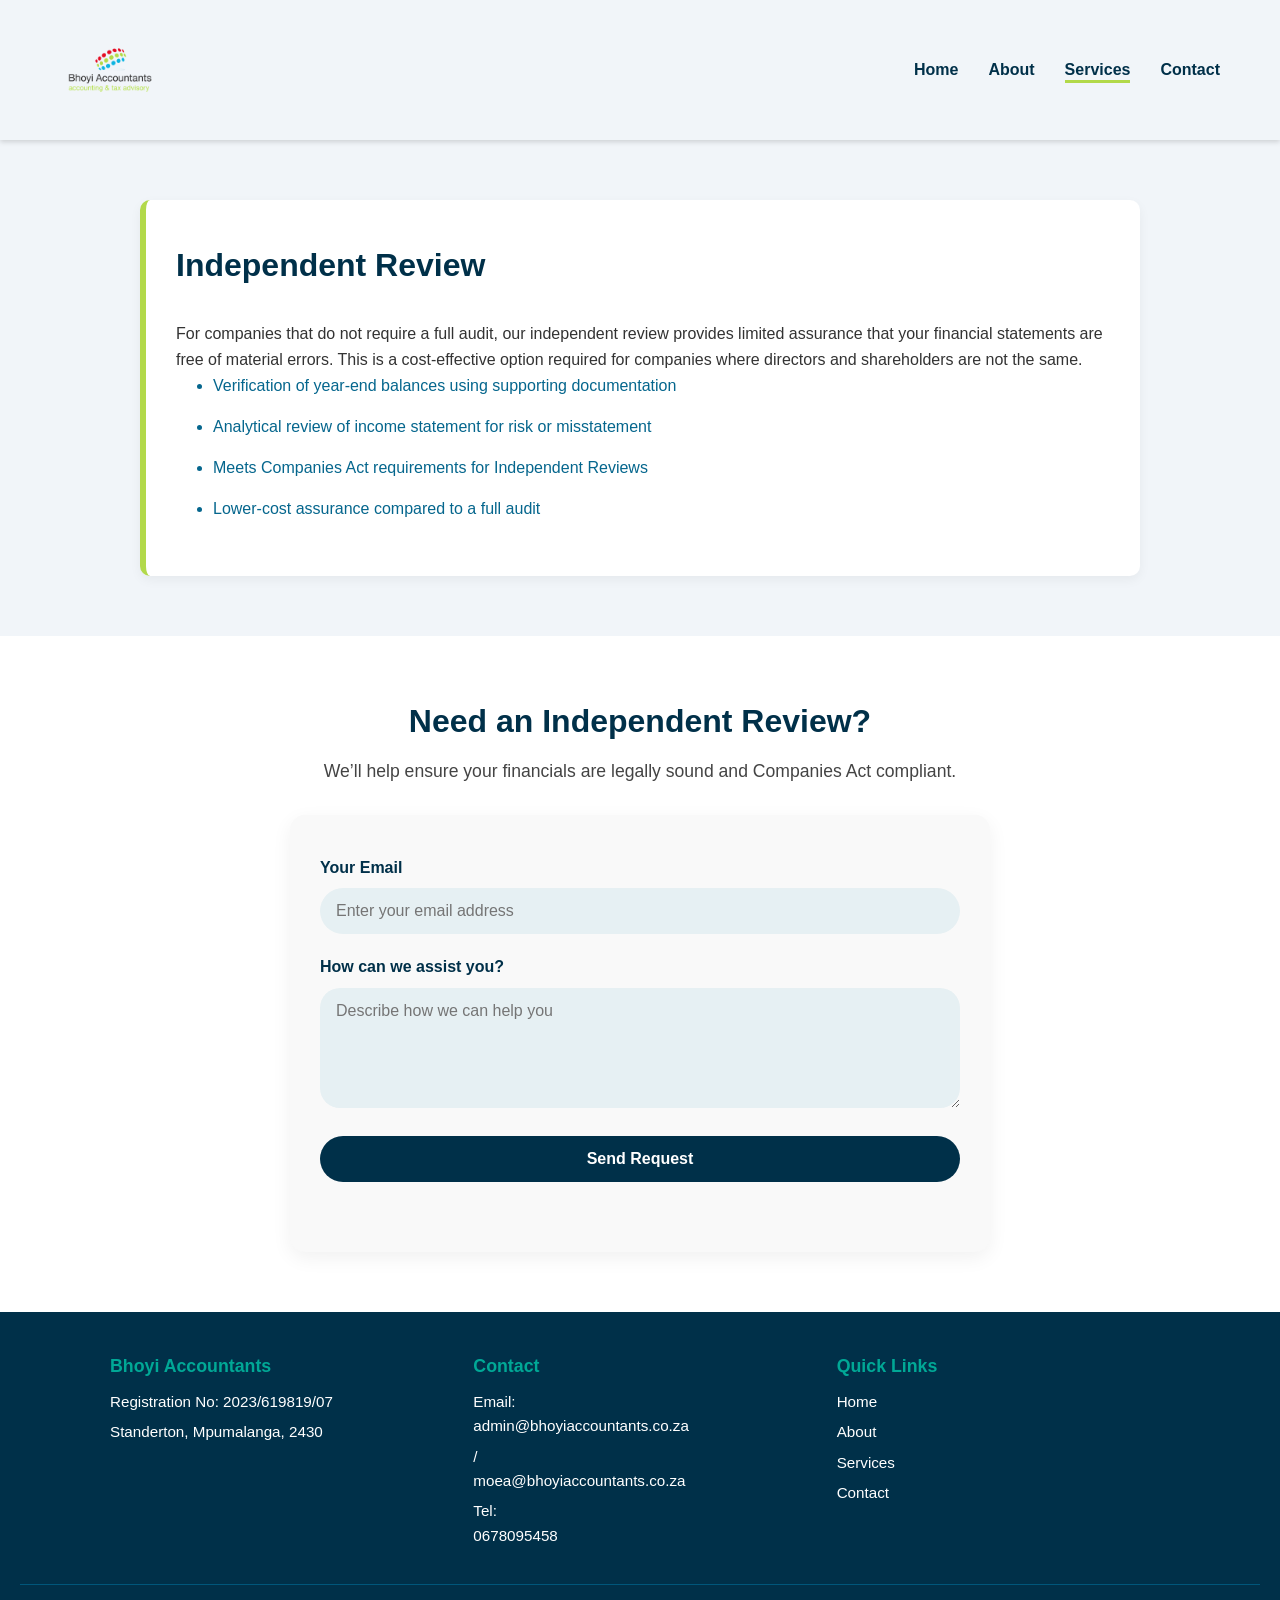
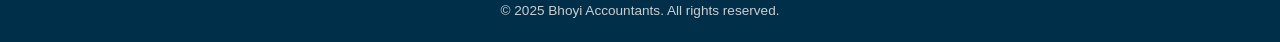
<file: review.html>
<!DOCTYPE html>
<html lang="en">

<head>
    <meta charset="UTF-8" />
    <meta name="viewport" content="width=device-width, initial-scale=1.0" />
    <title>Independent Review | Bhoyi Accountants</title>
    <link rel="stylesheet" href="style.css" />
    <!-- Google tag (gtag.js) -->
    <script async src="https://www.googletagmanager.com/gtag/js?id=G-Y8PRSD9W66"></script>
    <script>
      window.dataLayer = window.dataLayer || [];
      function gtag(){dataLayer.push(arguments);}
      gtag('js', new Date());

      gtag('config', 'G-Y8PRSD9W66');
    </script>
    <!-- Schema Markup for Local Business -->
    <script type="application/ld+json">
    {
      "@context": "https://schema.org",
      "@type": "LocalBusiness",
      "name": "Bhoyi Accountants",
      "description": "Professional accounting, tax, and compliance services for South African businesses, SMEs, PBOs, and individuals",
      "image": "images/BHOYI2-LOGO.png",
      "url": "https://bhoyiaccountants.co.za",
    "telephone": "+27678095458",
      "address": {
        "@type": "PostalAddress",
        "streetAddress": "Standerton",
        "addressLocality": "Standerton",
        "addressRegion": "Mpumalanga",
        "postalCode": "2430",
        "addressCountry": "ZA"
      },
      "areaServed": "South Africa",
      "priceRange": "$$",
      "servesCuisine": "Professional Services",
      "sameAs": [
        "https://www.facebook.com/bhoyiaccountants",
        "https://www.linkedin.com/company/bhoyi-accountants"
      ],
      "knowsAbout": [
        "Accounting Services",
        "Tax Practitioners",
        "Payroll Services",
        "Independent Audit",
        "Independent Review",
        "Registrations and Secretarial Services"
      ],
      "aggregateRating": {
        "@type": "AggregateRating",
        "ratingValue": "5",
        "ratingCount": "1"
      }
    }
    </script>
</head>

<body>
    <!-- Header -->
    <header class="site-header">
        <div class="container nav-container">
            <div class="logo-img">
                <img src="images/BHOYI2-LOGO.png" alt="Bhoyi Accountants Logo" />
            </div>
            <nav>
                <ul class="nav-links">
                    <li><a href="index.html">Home</a></li>
                    <li><a href="about.html">About</a></li>
                    <li class="dropdown">
                        <a href="services.html" class="active">Services</a>
                        <ul class="dropdown-menu">
                            <li><a href="accounting.html">Accounting Services</a></li>
                            <li><a href="secretarial.html">Secretarial Services</a></li>
                            <li><a href="payroll.html">Payroll Services</a></li>
                            <li><a href="audit.html">Independent Audit</a></li>
                            <li><a href="review.html" class="active">Independent Review</a></li>
                        </ul>
                    </li>
                    <li><a href="contact.html">Contact</a></li>
                </ul>
            </nav>
        </div>
    </header>

    <!-- Page Content -->
    <section class="service-block-section">
        <div class="container">
            <div class="service-block">
                <h1 class="service-block-title">Independent Review</h1>
                <p class="service-block-desc">
                <p>
                    For companies that do not require a full audit, our independent review provides limited assurance
                    that
                    your financial statements are free of material errors. This is a cost-effective option required for
                    companies where directors and shareholders are not the same.
                </p>

                <ul class="service-list">
                    <li>Verification of year-end balances using supporting documentation</li>
                    <li>Analytical review of income statement for risk or misstatement</li>
                    <li>Meets Companies Act requirements for Independent Reviews</li>
                    <li>Lower-cost assurance compared to a full audit</li>
                </ul>
            </div>
    </section>

    <!-- Mini Contact Form -->
    <section class="quote-section">
        <div class="container">
            <h2>Need an Independent Review?</h2>
            <p>We’ll help ensure your financials are legally sound and Companies Act compliant.</p>
            <form id="review-form" class="quote-form" action="https://formspree.io/f/mwpbnawn" method="POST">
                <div class="form-group">
                    <label for="email">Your Email</label>
                    <input type="email" name="email" required placeholder="Enter your email address"
                        title="Your Email Address" />
                </div>
                <div class="form-group">
                    <label for="message">How can we assist you?</label>
                    <textarea name="message" required title="How can we assist you?"
                        placeholder="Describe how we can help you"></textarea>
                </div>
                <button type="submit" class="btn">Send Request</button>
                <p id="form-status"></p>
            </form>
        </div>
    </section>

    <!-- Footer -->
    <footer class="site-footer">
        <div class="container footer-grid">
            <div class="footer-column">
                <h3>Bhoyi Accountants</h3>
                <p>Registration No: 2023/619819/07</p>
                <p>Standerton, Mpumalanga, 2430</p>
            </div>
            <div class="footer-column">
                <h3>Contact</h3>
                <p>Email: <a href="mailto:admin@bhoyiaccountants.co.za">admin@bhoyiaccountants.co.za</a> / <a href="mailto:moea@bhoyiaccountants.co.za">moea@bhoyiaccountants.co.za</a></p>
                <p>Tel: <a href="tel:+27678095458">0678095458</a></p>
            </div>
            <div class="footer-column">
                <h3>Quick Links</h3>
                <ul class="footer-links">
                    <li><a href="index.html">Home</a></li>
                    <li><a href="#about">About</a></li>
                    <li><a href="services.html">Services</a></li>
                    <li><a href="contact.html">Contact</a></li>
                </ul>
            </div>
        </div>
        <div class="footer-bottom">
            <p>&copy; 2025 Bhoyi Accountants. All rights reserved.</p>
        </div>
    </footer>
</body>

</html>
</file>
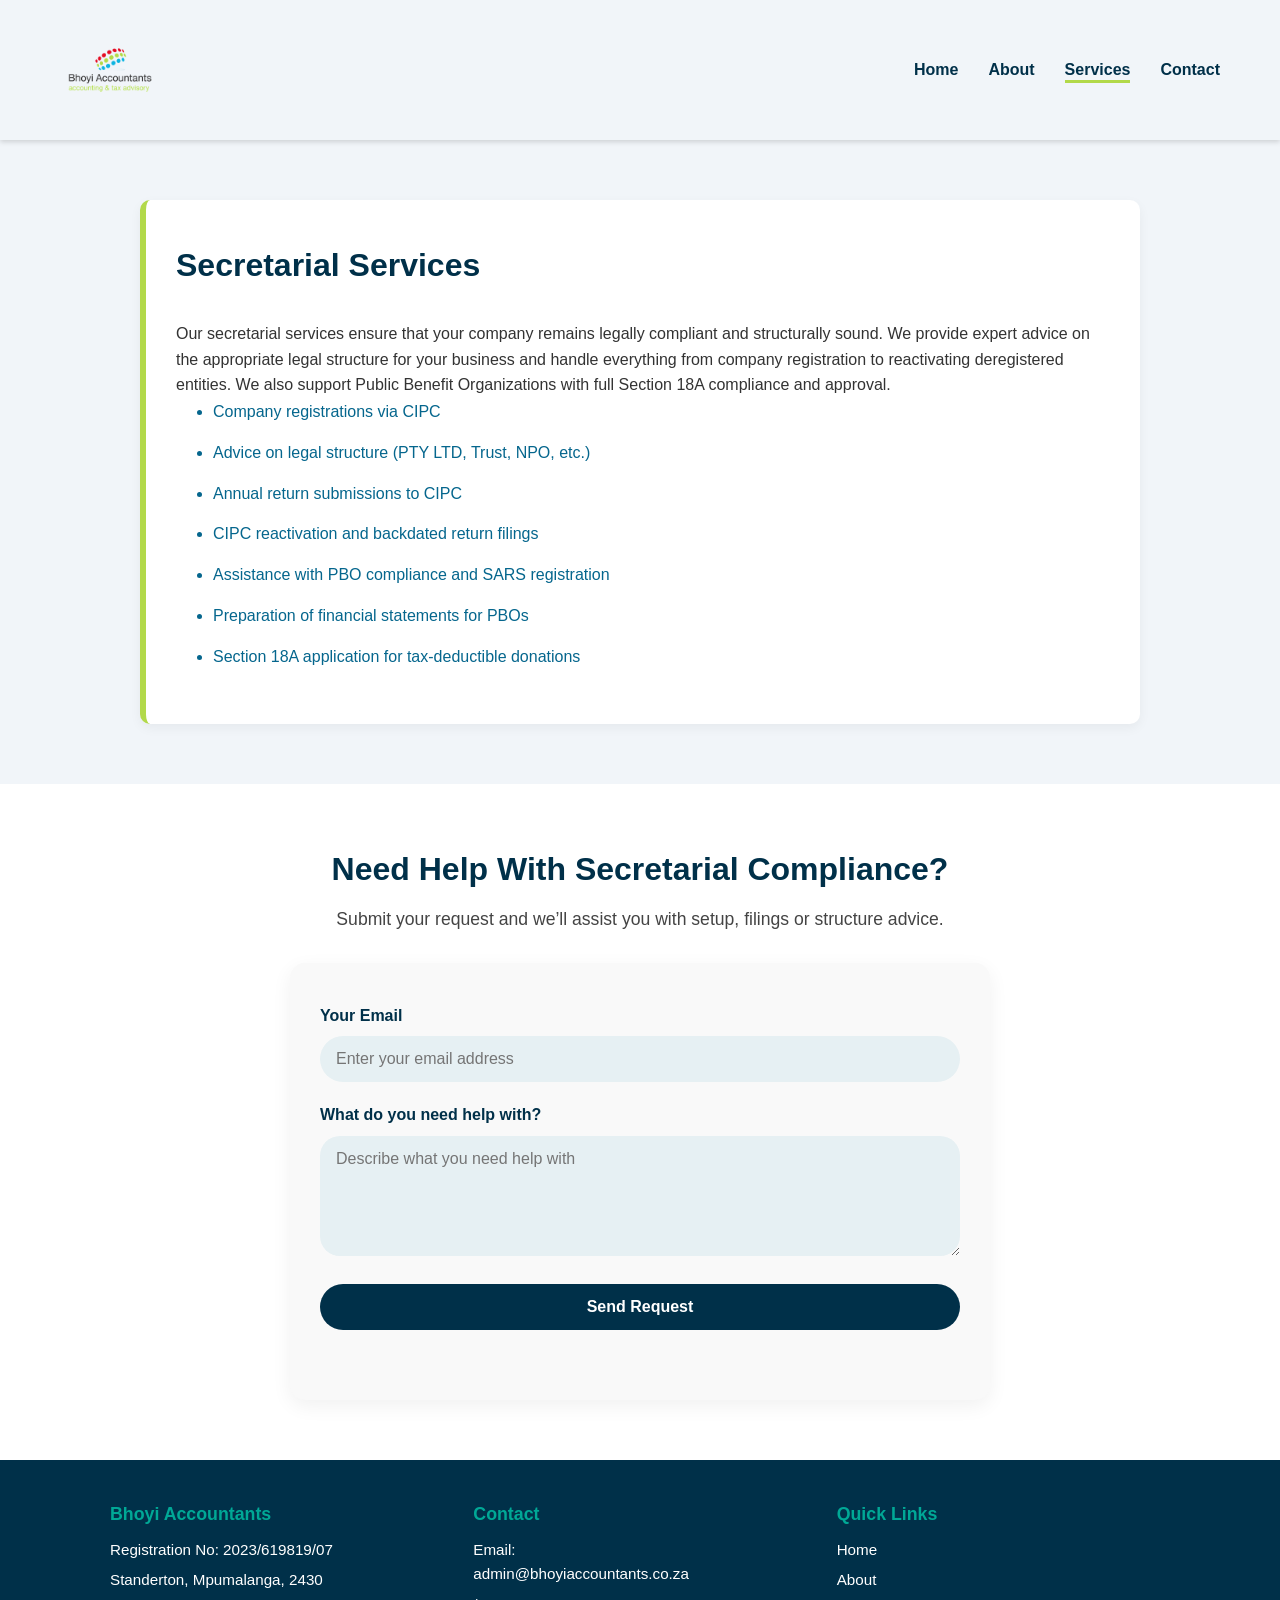
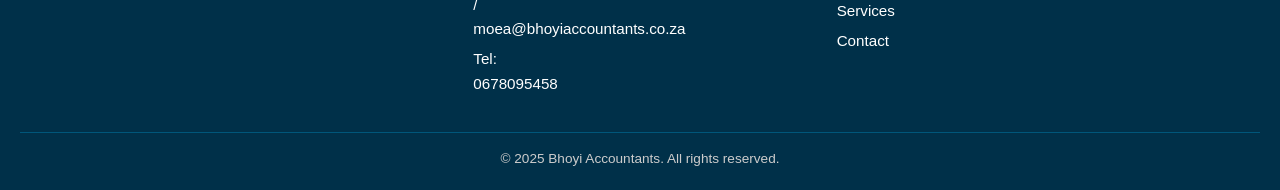
<file: secretarial.html>
<!DOCTYPE html>
<html lang="en">

<head>
    <meta charset="UTF-8" />
    <meta name="viewport" content="width=device-width, initial-scale=1.0" />
    <title>Secretarial Services | Bhoyi Accountants</title>
    <link rel="stylesheet" href="style.css" />
    <!-- Google tag (gtag.js) -->
    <script async src="https://www.googletagmanager.com/gtag/js?id=G-Y8PRSD9W66"></script>
    <script>
      window.dataLayer = window.dataLayer || [];
      function gtag(){dataLayer.push(arguments);}
      gtag('js', new Date());

      gtag('config', 'G-Y8PRSD9W66');
    </script>
    <!-- Schema Markup for Local Business -->
    <script type="application/ld+json">
    {
      "@context": "https://schema.org",
      "@type": "LocalBusiness",
      "name": "Bhoyi Accountants",
      "description": "Professional accounting, tax, and compliance services for South African businesses, SMEs, PBOs, and individuals",
      "image": "images/BHOYI2-LOGO.png",
      "url": "https://bhoyiaccountants.co.za",
    "telephone": "+27678095458",
      "address": {
        "@type": "PostalAddress",
        "streetAddress": "Standerton",
        "addressLocality": "Standerton",
        "addressRegion": "Mpumalanga",
        "postalCode": "2430",
        "addressCountry": "ZA"
      },
      "areaServed": "South Africa",
      "priceRange": "$$",
      "servesCuisine": "Professional Services",
      "sameAs": [
        "https://www.facebook.com/bhoyiaccountants",
        "https://www.linkedin.com/company/bhoyi-accountants"
      ],
      "knowsAbout": [
        "Accounting Services",
        "Tax Practitioners",
        "Payroll Services",
        "Independent Audit",
        "Independent Review",
        "Registrations and Secretarial Services"
      ],
      "aggregateRating": {
        "@type": "AggregateRating",
        "ratingValue": "5",
        "ratingCount": "1"
      }
    }
    </script>
</head>

<body>
    <!-- Header -->
    <header class="site-header">
        <div class="container nav-container">
            <div class="logo-img">
                <img src="images/BHOYI2-LOGO.png" alt="Bhoyi Accountants Logo" />
            </div>
            <nav>
                <ul class="nav-links">
                    <li><a href="index.html">Home</a></li>
                    <li><a href="about.html">About</a></li>
                    <li class="dropdown">
                        <a href="services.html" class="active">Services</a>
                        <ul class="dropdown-menu">
                            <li><a href="accounting.html">Accounting Services</a></li>
                            <li><a href="secretarial.html" class="active">Secretarial Services</a></li>
                            <li><a href="payroll.html">Payroll Services</a></li>
                            <li><a href="audit.html">Independent Audit</a></li>
                            <li><a href="review.html">Independent Review</a></li>
                        </ul>
                    </li>
                    <li><a href="contact.html">Contact</a></li>
                </ul>
            </nav>
        </div>
    </header>

    <section class="service-block-section">
        <div class="container">
            <div class="service-block">
                <h1 class="service-block-title">Secretarial Services</h1>
                <p class="service-block-desc">
                <p>
                    Our secretarial services ensure that your company remains legally compliant and structurally sound.
                    We
                    provide expert advice on the appropriate legal structure for your business and handle everything
                    from
                    company registration to reactivating deregistered entities. We also support Public Benefit
                    Organizations
                    with full Section 18A compliance and approval.
                </p>

                <ul class="service-list">
                    <li>Company registrations via CIPC</li>
                    <li>Advice on legal structure (PTY LTD, Trust, NPO, etc.)</li>
                    <li>Annual return submissions to CIPC</li>
                    <li>CIPC reactivation and backdated return filings</li>
                    <li>Assistance with PBO compliance and SARS registration</li>
                    <li>Preparation of financial statements for PBOs</li>
                    <li>Section 18A application for tax-deductible donations</li>
                </ul>
            </div>
    </section>

    <!-- Mini Contact Form -->
    <section class="quote-section">
        <div class="container">
            <h2>Need Help With Secretarial Compliance?</h2>
            <p>Submit your request and we’ll assist you with setup, filings or structure advice.</p>
            <form id="secretarial-form" class="quote-form" action="https://formspree.io/f/mwpbnawn" method="POST">
                <div class="form-group">
                    <label for="email">Your Email</label>
                    <input type="email" name="email" required placeholder="Enter your email address"
                        title="Your Email Address" />
                </div>
                <div class="form-group">
                    <label for="message">What do you need help with?</label>
                    <textarea name="message" required title="Describe what you need help with"
                        placeholder="Describe what you need help with"></textarea>
                </div>
                <button type="submit" class="btn">Send Request</button>
                <p id="form-status"></p>
            </form>
        </div>
    </section>

    <!-- Footer -->
    <footer class="site-footer">
        <div class="container footer-grid">
            <div class="footer-column">
                <h3>Bhoyi Accountants</h3>
                <p>Registration No: 2023/619819/07</p>
                <p>Standerton, Mpumalanga, 2430</p>
            </div>
            <div class="footer-column">
                <h3>Contact</h3>
                <p>Email: <a href="mailto:admin@bhoyiaccountants.co.za">admin@bhoyiaccountants.co.za</a> / <a href="mailto:moea@bhoyiaccountants.co.za">moea@bhoyiaccountants.co.za</a></p>
                <p>Tel: <a href="tel:+27678095458">0678095458</a></p>
            </div>
            <div class="footer-column">
                <h3>Quick Links</h3>
                <ul class="footer-links">
                    <li><a href="index.html">Home</a></li>
                    <li><a href="#about">About</a></li>
                    <li><a href="services.html">Services</a></li>
                    <li><a href="contact.html">Contact</a></li>
                </ul>
            </div>
        </div>
        <div class="footer-bottom">
            <p>&copy; 2025 Bhoyi Accountants. All rights reserved.</p>
        </div>
    </footer>
</body>

</html>
</file>
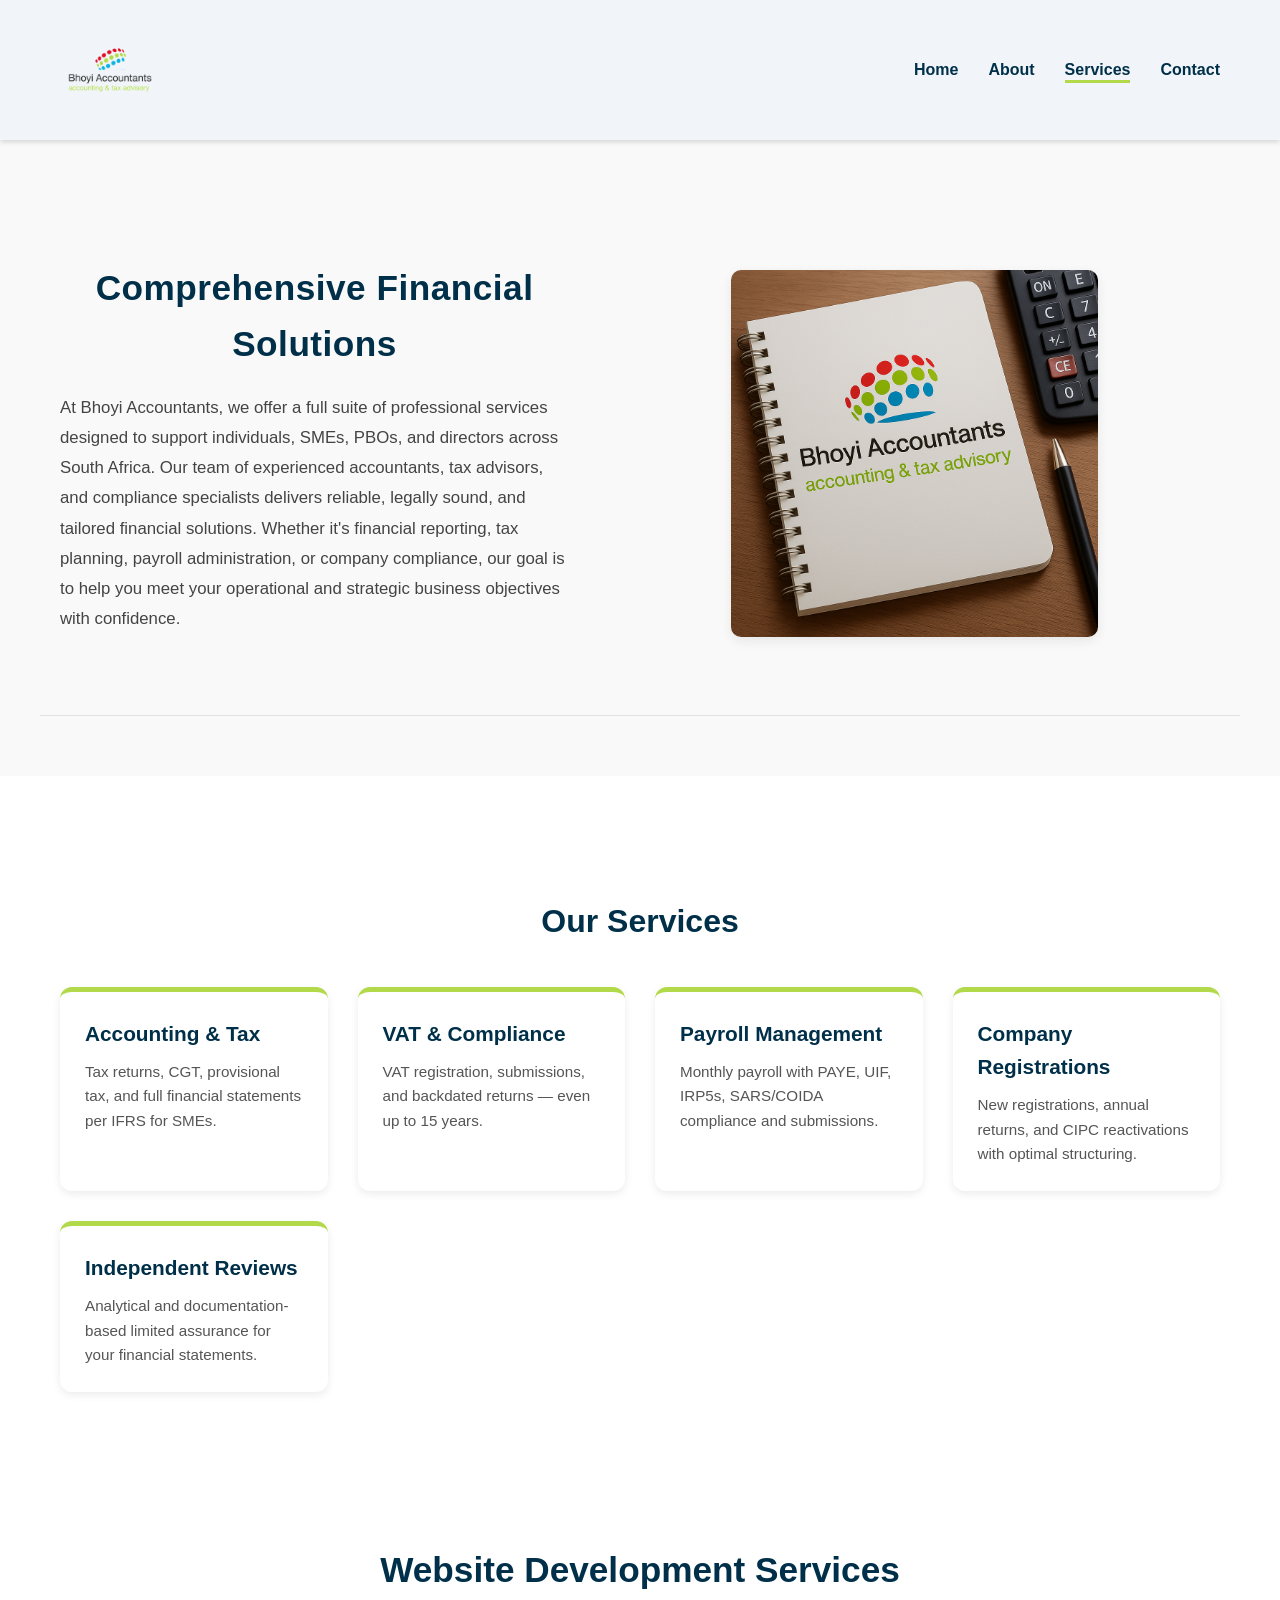
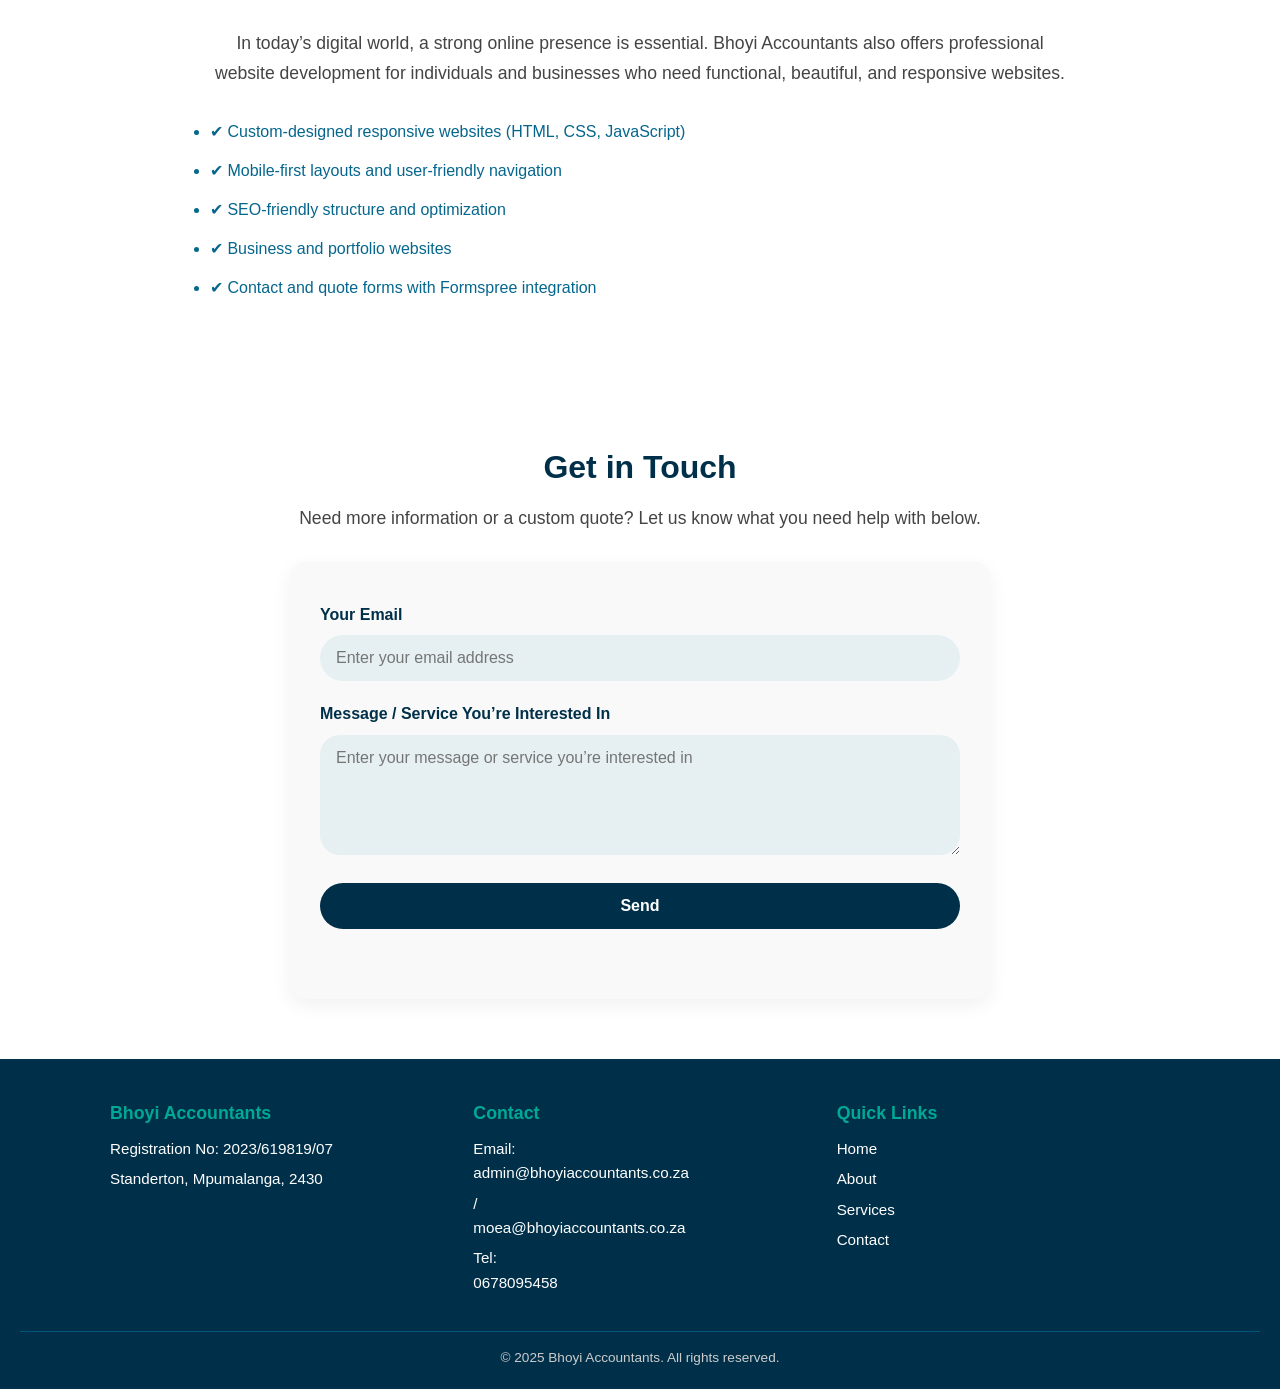
<file: services.html>
<!DOCTYPE html>
<html lang="en">

<head>
    <meta charset="UTF-8" />
    <meta name="viewport" content="width=device-width, initial-scale=1.0" />
    <title>Our Services | Bhoyi Accountants</title>
    <link rel="stylesheet" href="style.css" />
    <!-- Google tag (gtag.js) -->
    <script async src="https://www.googletagmanager.com/gtag/js?id=G-Y8PRSD9W66"></script>
    <script>
      window.dataLayer = window.dataLayer || [];
      function gtag(){dataLayer.push(arguments);}
      gtag('js', new Date());

      gtag('config', 'G-Y8PRSD9W66');
    </script>
    <!-- Schema Markup for Local Business -->
    <script type="application/ld+json">
    {
      "@context": "https://schema.org",
      "@type": "LocalBusiness",
      "name": "Bhoyi Accountants",
      "description": "Professional accounting, tax, and compliance services for South African businesses, SMEs, PBOs, and individuals",
      "image": "images/BHOYI2-LOGO.png",
      "url": "https://bhoyiaccountants.co.za",
    "telephone": "+27678095458",
      "address": {
        "@type": "PostalAddress",
        "streetAddress": "Standerton",
        "addressLocality": "Standerton",
        "addressRegion": "Mpumalanga",
        "postalCode": "2430",
        "addressCountry": "ZA"
      },
      "areaServed": "South Africa",
      "priceRange": "$$",
      "servesCuisine": "Professional Services",
      "sameAs": [
        "https://www.facebook.com/bhoyiaccountants",
        "https://www.linkedin.com/company/bhoyi-accountants"
      ],
      "knowsAbout": [
        "Accounting Services",
        "Tax Practitioners",
        "Payroll Services",
        "Independent Audit",
        "Independent Review",
        "Registrations and Secretarial Services"
      ],
      "aggregateRating": {
        "@type": "AggregateRating",
        "ratingValue": "5",
        "ratingCount": "1"
      }
    }
    </script>
</head>

<body>
    <!-- Header -->
    <header class="site-header">
        <div class="container nav-container">
            <div class="logo-img">
                <img src="images/BHOYI2-LOGO.png" alt="Bhoyi Accountants Logo" />
            </div>
            <nav>
                <ul class="nav-links">
                    <li><a href="index.html">Home</a></li>
                    <li><a href="about.html">About</a></li>
                    <li class="dropdown">
                        <a href="services.html" class="active">Services</a>
                        <ul class="dropdown-menu">
                            <li><a href="accounting.html">Accounting Services</a></li>
                            <li><a href="secretarial.html">Secretarial Services</a></li>
                            <li><a href="payroll.html">Payroll Services</a></li>
                            <li><a href="audit.html">Independent Audit</a></li>
                            <li><a href="review.html">Independent Review</a></li>
                        </ul>
                    </li>
                    <li><a href="contact.html">Contact</a></li>
                </ul>
            </nav>
        </div>
    </header>

    <!-- Services Intro -->
    <section class="page-section services-intro">
        <div class="container intro-grid">
            <div class="intro-text">
                <h1 class="section-title">Comprehensive Financial Solutions</h1>
                <p class="section-description">
                    At Bhoyi Accountants, we offer a full suite of professional services designed to support
                    individuals,
                    SMEs, PBOs, and directors across South Africa. Our team of experienced accountants, tax advisors,
                    and
                    compliance specialists delivers reliable, legally sound, and tailored financial solutions.
                    Whether it's financial reporting, tax planning, payroll administration, or company compliance, our
                    goal
                    is to help you meet your operational and strategic business objectives with confidence.
                </p>
            </div>
            <div class="intro-image">
                <img src="images/service-intro.png" alt="Bhoyi Accountants Services Overview">
            </div>
        </div>
    </section>



    <!-- Services Section -->
    <section class="services-preview">
        <div class="container">
            <h2>Our Services</h2>
            <div class="service-grid">
                <div class="service-summary">
                    <h3><a href="accounting.html">Accounting & Tax</a></h3>
                    <p>Tax returns, CGT, provisional tax, and full financial statements per IFRS for SMEs.</p>
                </div>
                <div class="service-summary">
                    <h3><a href="secretarial.html">VAT & Compliance</a></h3>
                    <p>VAT registration, submissions, and backdated returns — even up to 15 years.</p>
                </div>
                <div class="service-summary">
                    <h3><a href="payroll.html">Payroll Management</a></h3>
                    <p>Monthly payroll with PAYE, UIF, IRP5s, SARS/COIDA compliance and submissions.</p>
                </div>
                <div class="service-summary">
                    <h3><a href="secretarial.html">Company Registrations</a></h3>
                    <p>New registrations, annual returns, and CIPC reactivations with optimal structuring.</p>
                </div>
                <div class="service-summary">
                    <h3><a href="review.html">Independent Reviews</a></h3>
                    <p>Analytical and documentation-based limited assurance for your financial statements.</p>
                </div>
            </div>
        </div>
    </section>

    <!-- Website Development Services -->
    <section class="webdev-section">
        <div class="container">
            <h2 class="section-title">Website Development Services</h2>
            <p class="lead">
                In today’s digital world, a strong online presence is essential. Bhoyi Accountants also offers
                professional website development for individuals and businesses who need functional, beautiful, and
                responsive websites.
            </p>
            <ul class="service-list">
                <li>✔ Custom-designed responsive websites (HTML, CSS, JavaScript)</li>
                <li>✔ Mobile-first layouts and user-friendly navigation</li>
                <li>✔ SEO-friendly structure and optimization</li>
                <li>✔ Business and portfolio websites</li>
                <li>✔ Contact and quote forms with Formspree integration</li>
            </ul>
        </div>
    </section>

    <!-- Contact Form -->
    <section class="quote-section">
        <div class="container">
            <h2>Get in Touch</h2>
            <p>Need more information or a custom quote? Let us know what you need help with below.</p>
            <form id="services-form" class="quote-form" action="https://formspree.io/f/mwpbnawn" method="POST">
                <div class="form-group">
                    <label for="email">Your Email</label>
                    <input type="email" name="email" required placeholder="Enter your email address"
                        title="Your Email Address" />
                </div>
                <div class="form-group">
                    <label for="message">Message / Service You’re Interested In</label>
                    <textarea name="message" required title="Message or Service You’re Interested In"
                        placeholder="Enter your message or service you’re interested in"></textarea>
                </div>
                <button type="submit" class="btn">Send</button>
                <p id="form-status"></p>
            </form>
        </div>
    </section>

    <!-- Footer -->
    <footer class="site-footer">
        <div class="container footer-grid">
            <div class="footer-column">
                <h3>Bhoyi Accountants</h3>
                <p>Registration No: 2023/619819/07</p>
                <p>Standerton, Mpumalanga, 2430</p>
            </div>
            <div class="footer-column">
                <h3>Contact</h3>
                <p>Email: <a href="mailto:admin@bhoyiaccountants.co.za">admin@bhoyiaccountants.co.za</a> / <a href="mailto:moea@bhoyiaccountants.co.za">moea@bhoyiaccountants.co.za</a></p>
                <p>Tel: <a href="tel:+27678095458">0678095458</a></p>
            </div>
            <div class="footer-column">
                <h3>Quick Links</h3>
                <ul class="footer-links">
                    <li><a href="index.html">Home</a></li>
                    <li><a href="#about">About</a></li>
                    <li><a href="services.html">Services</a></li>
                    <li><a href="contact.html">Contact</a></li>
                </ul>
            </div>
        </div>
        <div class="footer-bottom">
            <p>&copy; 2025 Bhoyi Accountants. All rights reserved.</p>
        </div>
    </footer>
</body>

</html>
</file>
<file: style.css>
/* Reset */
* {
  margin: 0;
  padding: 0;
  box-sizing: border-box;
}

body {
  font-family: "Segoe UI", Tahoma, Geneva, Verdana, sans-serif;
  background-color: #ffffff;
  color: #333;
  line-height: 1.6;
}

/* Container */
.container {
  max-width: 1200px;
  margin: 0 auto;
  padding: 0 20px;
}

/* Header */
.site-header {
  background-color: #f1f5f9;
  color: #003049;
  padding: 20px 0;
  position: sticky;
  top: 0;
  z-index: 1000;
  transition: box-shadow 0.3s ease, border-bottom 0.3s ease;
  box-shadow: 0 2px 5px rgba(0, 0, 0, 0.15);
}

/* When scrolled down, remove the shadow */
.site-header.transparent-border {
  box-shadow: none;
}

.nav-container {
  display: flex;
  justify-content: space-between;
  align-items: center;
  flex-wrap: wrap;
}

.logo-img img {
  height: 100px;
  width: auto;
  display: block;
  object-fit: contain;
}

/* Navigation */
.nav-links {
  list-style: none;
  display: flex;
  gap: 30px;
}

.nav-links li a {
  position: relative;
  padding-bottom: 5px;
  color: #003049;
  text-decoration: none;
  font-weight: 600;
  font-size: 1rem;
  transition: all 0.3s ease;
}

.nav-links li a::after {
  content: "";
  position: absolute;
  bottom: 0;
  left: 0;
  height: 3px;
  width: 0%;
  background-color: #b2d94a; /* Green highlight */
  transition: width 0.3s ease;
}

.nav-links li a:hover::after,
.nav-links li a.active::after {
  width: 100%;
}
/* Dropdown Menu for Services */
.nav-links .dropdown {
  position: relative;
}

.nav-links .dropdown-menu {
  position: absolute;
  top: 100%;
  left: 0;
  background-color: #ffffff;
  border: 1px solid #eee;
  padding: 10px 0;
  display: none;
  box-shadow: 0 2px 8px rgba(0, 0, 0, 0.05);
  z-index: 10;
  min-width: 220px;
}

.nav-links .dropdown:hover .dropdown-menu {
  display: block;
}

.dropdown-menu li {
  list-style: none;
  margin: 0;
}

.dropdown-menu li a {
  display: block;
  padding: 10px 20px;
  color: #003049;
  font-weight: 500;
  text-decoration: none;
  transition: background-color 0.3s ease;
}

.dropdown-menu li a:hover {
  background-color: #f2f2f2;
}

.service-icons-strip {
  background-color: #ffffff;
  padding: 30px 20px;
}

.service-strip-grid {
  display: grid;
  grid-template-columns: repeat(auto-fit, minmax(160px, 1fr));
  gap: 15px;
  text-align: center;
}

.service-box {
  color: #ffffff;
  padding: 25px 10px;
  border-radius: 6px;
  font-weight: bold;
  transition: transform 0.3s ease;
}

.service-box i {
  font-size: 28px;
  margin-bottom: 10px;
  display: block;
}

.service-box p {
  margin-top: 5px;
  font-size: 1rem;
}

/* Bhoyi Logo Color Variants */
.service-blue {
  background-color: #0077b6; /* logo blue */
}

.service-green {
  background-color: #b2d94a; /* logo green */
  color: #003049;
}

.service-red {
  background-color: #d62828; /* logo red */
}

.service-dark {
  background-color: #444;
}

/* Hover effect */
.service-box:hover {
  transform: translateY(-5px);
}
.service-summary h3 a {
  color: #003049; /* Brand primary color */
  text-decoration: none; /* Remove underline */
  transition: color 0.3s ease;
}

.service-summary h3 a:hover {
  color: #05668d; /* Teal highlight on hover */
}

/* Hero Section */
.hero {
  background-color: #e6f0f3;
  padding: 80px 20px;
}

.hero-grid {
  display: flex;
  flex-wrap: wrap;
  align-items: center;
  gap: 40px;
  justify-content: space-between;
}

.hero-text {
  flex: 1;
  min-width: 280px;
}

.hero-text h1 {
  font-size: 2.5rem;
  color: #003049;
  margin-bottom: 20px;
}

.hero-text p {
  font-size: 1.2rem;
  margin-bottom: 30px;
  color: #333;
}

.hero-image {
  flex: 1;
  min-width: 280px;
  text-align: center;
}

.hero-image img {
  width: 100%;
  max-width: 450px;
  height: auto;
}

.btn {
  display: inline-block;
  background-color: #003049; /* Primary blue */
  color: white;
  padding: 12px 24px;
  border: none;
  border-radius: 5px;
  text-decoration: none;
  font-weight: bold;
  transition: background-color 0.3s ease;
}

.btn:hover {
  background-color: #001f33;
}

/* About Section */
.about-section {
  background-color: #ffffff;
  padding: 60px 20px;
}

.about-grid {
  display: grid;
  grid-template-columns: 1fr 1fr;
  gap: 40px;
  align-items: center;
}

.about-text h2 {
  font-size: 2rem;
  color: #003049;
  margin-bottom: 20px;
}

.about-text p {
  font-size: 1.1rem;
  color: #444;
}

.about-image img {
  width: 100%;
  height: auto;
  border-radius: 10px;
  box-shadow: 0 4px 10px rgba(0, 0, 0, 0.1);
  object-fit: cover;
}

/* Responsive for smaller screens */
@media (max-width: 768px) {
  .about-grid {
    grid-template-columns: 1fr;
    text-align: center;
  }

  .about-image {
    margin-top: 20px;
  }
}
.services-preview {
  background-color: #f9f9f9;
  padding: 60px 20px;
  text-align: center;
}

.services-preview h2 {
  font-size: 2rem;
  color: #003049;
}

.service-grid {
  display: grid;
  grid-template-columns: repeat(auto-fit, minmax(260px, 1fr));
  gap: 30px;
  margin-top: 30px;
}

.service-summary:hover {
  transform: translateY(-5px);
}

.service-summary h3 {
  color: #003049;
  margin-bottom: 10px;
}

.service-summary p {
  color: #555;
}

/* "See All Services" Button */
.services-preview .btn {
  margin-top: 30px;
  background-color: #003049;
}

.services-preview .btn:hover {
  background-color: #b2d94a;
}

.service-summary {
  background-color: white;
  border-top: 5px solid #b2d94a;
  padding: 25px;
  border-radius: 12px; /* Rounded corners */
  box-shadow: 0 3px 8px rgba(0, 0, 0, 0.08);
  transition: 0.4s cubic-bezier(0.4, 0, 0.2, 1);
}

.service-summary:hover {
  transform: translateY(-5px);
  box-shadow: 0 8px 16px rgba(0, 0, 0, 0.15);
}

/* Why Choose Us Section */
.feature-section {
  background-color: #f1f5f9; /* Dark blue for trust and professionalism */
  color: #ffffff;
  padding: 60px 20px;
  text-align: center;
  font-family: "Segoe UI", Tahoma, Geneva, Verdana, sans-serif;
}

.feature-section .container {
  max-width: 900px;
  margin: 0 auto;
}

.feature-title {
  font-size: 2.4rem;
  margin-bottom: 40px;
  font-weight: 700;
  letter-spacing: 1px;
  color: #003049; /* Teal highlight */
  text-transform: uppercase;
}

.feature-points {
  list-style: none;
  display: grid;
  grid-template-columns: repeat(auto-fit, minmax(280px, 1fr));
  gap: 30px;
  padding: 0;
  margin: 0;
}

.feature-points li {
  background: #05668d; /* Slightly lighter blue */
  padding: 25px 20px;
  border-radius: 12px;
  font-size: 1.1rem;
  line-height: 1.4;
  font-weight: 600;
  box-shadow: 0 4px 8px rgb(0 0 0 / 0.15);
  position: relative;
  transition: background-color 0.3s ease;
}

.feature-points li::before {
  content: "✔";
  color: #00a896;
  font-weight: 900;
  position: absolute;
  left: 20px;
  top: 50%;
  transform: translateY(-50%);
  font-size: 1.2rem;
}

.feature-points li {
  padding-left: 50px;
}

/* Hover effect */
.feature-points li:hover {
  background-color: #028090;
  cursor: default;
}
.service-page {
  background-color: #ffffff;
  padding: 60px 20px;
}

.service-title {
  font-size: 2.2rem;
  color: #003049;
  margin-bottom: 20px;
  text-align: center;
}

.service-list {
  max-width: 900px;
  margin: 0 auto;
  padding-left: 20px;
  color: #05668d;
  font-size: 1rem;
  line-height: 1.8;
}

.service-list li {
  margin-bottom: 12px;
}

/* Quote/Contact Section */
.quote-section {
  background-color: #ffffff;
  padding: 60px 20px;
  text-align: center;
}

.quote-section h2 {
  font-size: 2rem;
  color: #003049;
  margin-bottom: 10px;
}

.quote-section p {
  font-size: 1.1rem;
  color: #444;
  margin-bottom: 30px;
}

.quote-form {
  background-color: #f9f9f9;
  border-radius: 15px;
  padding: 40px 30px;
  max-width: 700px;
  margin: 0 auto;
  box-shadow: 0 6px 20px rgba(0, 0, 0, 0.06);
  text-align: left;
}

.form-group {
  margin-bottom: 20px;
}

.form-group label {
  display: block;
  font-weight: 600;
  margin-bottom: 8px;
  color: #003049;
}

.form-group input,
.form-group select,
.form-group textarea {
  width: 100%;
  padding: 14px 16px;
  font-size: 1rem;
  border: none;
  border-radius: 30px;
  background-color: #e6f0f3;
  font-family: inherit;
  transition: background-color 0.3s ease;
}

.form-group textarea {
  border-radius: 20px;
  min-height: 120px;
  resize: vertical;
}

.quote-form .btn {
  background-color: #003049;
  color: #fff;
  padding: 14px 30px;
  border: none;
  border-radius: 30px;
  font-weight: 600;
  font-size: 1rem;
  cursor: pointer;
  width: 100%;
  transition: background-color 0.3s ease;
}

.quote-form .btn:hover {
  background-color: #05668d;
}

/* Form status message */
#my-form-status {
  margin-top: 15px;
  font-size: 0.95rem;
  color: #05668d;
  text-align: center;
}

.site-footer {
  background-color: #003049;
  color: #ffffff;
  padding: 40px 20px 20px;
  font-size: 0.95rem;
}

.footer-grid {
  display: grid;
  grid-template-columns: repeat(auto-fit, minmax(250px, 1fr));
  gap: 30px;
  max-width: 1100px;
  margin: 0 auto 30px auto;
}

.footer-column h3 {
  color: #00a896; /* Green */
  margin-bottom: 10px;
}

.footer-column p,
.footer-column a {
  color: #ffffff;
  text-decoration: none;
  margin-bottom: 6px;
  display: block;
}

.footer-column a:hover {
  color: #9bf353;
  text-decoration: underline;
}

.footer-links {
  list-style: none;
  padding: 0;
}

.footer-links li {
  margin-bottom: 5px;
}

.footer-bottom {
  text-align: center;
  font-size: 0.85rem;
  color: #ccc;
  border-top: 1px solid #00567a;
  padding-top: 15px;
}

/* Responsive Adjustments */
@media (max-width: 768px) {
  .nav-container {
    flex-direction: column;
    gap: 15px;
  }

  .nav-links {
    justify-content: center;
    flex-wrap: wrap;
    gap: 20px;
  }

  .hero-content h1 {
    font-size: 2rem;
  }

  .hero-content p {
    font-size: 1rem;
  }
}
/* === News Section Styles === */
.newsletter-section {
  background-color: #fdfdfd;
  padding: 60px 20px;
  text-align: center;
}

.newsletter-section h2 {
  color: #9bf353;
  font-size: 2rem;
  margin-bottom: 10px;
}

#news-date {
  display: block;
  font-size: 1rem;
  color: #4d4d4d;
  margin-bottom: 30px;
}

.news-grid {
  display: grid;
  grid-template-columns: repeat(auto-fit, minmax(280px, 1fr));
  gap: 20px;
  max-width: 1100px;
  margin: 0 auto 30px auto;
  padding: 0 10px;
}

.news-card {
  background-color: #ffffff;
  border: 1px solid #ddd;
  padding: 20px;
  border-radius: 8px;
  text-align: left;
  text-decoration: none;
  color: #4d4d4d;
  transition: transform 0.3s ease, box-shadow 0.3s ease;
}

.news-card:hover {
  transform: translateY(-5px);
  box-shadow: 0 4px 12px rgba(0, 0, 0, 0.1);
}

.news-img {
  width: 100%;
  height: 180px;
  object-fit: cover;
  border-radius: 6px;
  margin-bottom: 12px;
}

.news-card h3 {
  font-size: 1.2rem;
  color: #003049;
  margin-bottom: 10px;
}

.news-card p {
  font-size: 0.95rem;
  color: #4d4d4d;
}
.about-page-section,
.webdev-section {
  background-color: #ffffff;
  padding: 60px 20px;
}

.about-box,
.webdev-section {
  margin-top: 30px;
}

.about-box h3,
.webdev-section h2 {
  color: #003049;
  margin-bottom: 15px;
  font-size: 1.5rem;
}

.about-box p,
.webdev-section p,
.webdev-section ul {
  font-size: 1.05rem;
  line-height: 1.7;
  color: #333;
  max-width: 900px;
  margin-bottom: 20px;
}

.about-box ul,
.webdev-section ul {
  color: #05668d;
  padding-left: 20px;
  font-size: 1rem;
  line-height: 1.8;
}

.about-box ul li,
.webdev-section ul li {
  margin-bottom: 10px;
}

.about-page-section .section-title,
.webdev-section .section-title {
  text-align: center;
  font-size: 2.2rem;
  color: #003049;
  margin-bottom: 30px;
}

.about-page-section .lead,
.webdev-section .lead {
  text-align: center;
  color: #444;
  font-size: 1.1rem;
  margin: 0 auto 30px;
  max-width: 850px;
}

.see-more .btn {
  background-color: #003049;
  color: #ffffff;
  padding: 10px 25px;
  text-decoration: none;
  border-radius: 5px;
  font-weight: 600;
  transition: background-color 0.3s ease;
}

.see-more .btn:hover {
  background-color: #b2d94a;
}

.services-intro {
  background-color: #f9f9f9;
  padding: 60px 20px;
  text-align: center;
  margin-bottom: 60px;
}

.services-intro .section-title {
  font-size: 2.4rem;
  color: #003049;
  margin-bottom: 20px;
  font-weight: 700;
  letter-spacing: 0.5px;
}

.section-description {
  color: #444;
  font-size: 1.1rem;
  line-height: 1.8;
  max-width: 900px;
  margin: 0 auto 10px auto;
}

/* === Services Grid on services.html === */
.services-preview {
  background-color: #ffffff;
  padding: 60px 20px;
  text-align: center;
}

.services-preview h2 {
  font-size: 2rem;
  color: #003049;
  margin-bottom: 40px;
}

.service-grid {
  display: grid;
  grid-template-columns: repeat(auto-fit, minmax(260px, 1fr));
  gap: 30px;
}

.service-summary {
  background-color: white;
  border-top: 5px solid #b2d94a;
  padding: 25px;
  border-radius: 12px;
  box-shadow: 0 3px 8px rgba(0, 0, 0, 0.08);
  transition: transform 0.3s ease, box-shadow 0.3s ease;
  text-align: left;
}

.service-summary:hover {
  transform: translateY(-5px);
  box-shadow: 0 8px 16px rgba(0, 0, 0, 0.12);
}

.service-summary h3 {
  font-size: 1.3rem;
  margin-bottom: 10px;
}

.service-summary h3 a {
  color: #003049;
  text-decoration: none;
  transition: color 0.3s ease;
}

.service-summary h3 a:hover {
  color: #05668d;
}

.service-summary p {
  font-size: 0.95rem;
  color: #555;
  line-height: 1.6;
}

/* Responsive */
@media (max-width: 768px) {
  .service-block {
    padding: 25px 20px;
  }

  .section-title {
    font-size: 1.8rem;
  }

  .service-block h2 {
    font-size: 1.3rem;
  }
}
.service-block-section {
  background-color: #f1f5f9;
  padding: 60px 20px;
}

.service-block {
  background-color: #ffffff;
  padding: 40px 30px;
  border-left: 6px solid #b2d94a;
  border-radius: 10px;
  box-shadow: 0 4px 12px rgba(0, 0, 0, 0.05);
  max-width: 1000px;
  margin: 0 auto;
}

.service-block-title {
  font-size: 2rem;
  color: #003049;
  margin-bottom: 20px;
  font-weight: 700;
}

.service-block-desc {
  font-size: 1.1rem;
  color: #444;
  margin-bottom: 30px;
  line-height: 1.7;
}

.service-bullets {
  list-style: none;
  padding-left: 0;
}

.service-bullets li {
  position: relative;
  padding-left: 25px;
  margin-bottom: 15px;
  font-size: 1.05rem;
  color: #05668d;
  line-height: 1.6;
}

.service-bullets li::before {
  content: "✔";
  position: absolute;
  left: 0;
  top: 0;
  color: #b2d94a;
  font-weight: bold;
  font-size: 1rem;
}

/* === Services Intro with Image === */
.intro-grid {
  display: grid;
  grid-template-columns: 1fr 1.2fr;
  gap: 40px;
  align-items: center;
  justify-content: space-between;
  background-color: #f9f9f9;
  padding: 60px 20px;
  border-bottom: 1px solid #e2e2e2;
}

.intro-image img {
  width: 60%;
  height: auto;
  border-radius: 10px;
  object-fit: cover;
  box-shadow: 0 4px 12px rgba(0, 0, 0, 0.08);
}

.intro-text {
  text-align: left;
}

.intro-text .section-title {
  font-size: 2.2rem;
  color: #003049;
  margin-bottom: 20px;
}

.intro-text .section-description {
  font-size: 1.05rem;
  line-height: 1.8;
  color: #444;
  max-width: 850px;
}

@media (max-width: 768px) {
  .intro-grid {
    grid-template-columns: 1fr;
    text-align: center;
  }

  .intro-image {
    margin-bottom: 30px;
  }

  .intro-text {
    text-align: center;
  }
}

/* Services Page Styling */
.page-section {
  background-color: #f9f9f9;
  padding: 60px 20px;
}

.section-title {
  font-size: 2.2rem;
  color: #003049;
  text-align: center;
  margin-bottom: 30px;
}

.page-section p {
  color: #333;
  font-size: 1.05rem;
  line-height: 1.7;
  margin-bottom: 20px;
  max-width: 850px;
}

.page-section ul {
  color: #05668d;
  padding-left: 20px;
  font-size: 1rem;
  line-height: 1.8;
  max-width: 850px;
  margin: 0 auto;
}

.page-section ul li {
  margin-bottom: 10px;
}

/* === CONTACT PAGE === */
.contact-hero {
  background-color: #e6f0f3;
  padding: 80px 20px;
  text-align: center;
}

.contact-hero h1 {
  font-size: 3rem;
  color: #003049;
  margin-bottom: 10px;
}

.contact-hero p {
  font-size: 1.1rem;
  color: #444;
  max-width: 700px;
  margin: 0 auto;
}

/* Contact form and newsletter */
.contact-section {
  background-color: #ffffff;
  padding: 60px 20px;
}

.contact-grid {
  display: grid;
  grid-template-columns: 2fr 1fr;
  gap: 30px;
  max-width: 1100px;
  margin: 0 auto;
}

.contact-form {
  background-color: #f9f9f9;
  border-radius: 15px;
  padding: 30px;
  box-shadow: 0 5px 15px rgba(0, 0, 0, 0.05);
}

.contact-form input,
.contact-form textarea {
  width: 100%;
  padding: 14px;
  border: none;
  border-radius: 25px;
  background-color: #e6f0f3;
  margin-bottom: 15px;
  font-size: 1rem;
}

.contact-form .form-row {
  display: flex;
  gap: 15px;
}

.contact-form .form-row input {
  flex: 1;
}

.contact-form button.btn {
  background-color: #003049;
  color: white;
  padding: 12px 24px;
  border: none;
  border-radius: 25px;
  font-weight: bold;
  cursor: pointer;
  width: 100%;
}

.contact-form button.btn:hover {
  background-color: #05668d;
}

/* Newsletter Card */
.newsletter-card {
  background-color: #05668d;
  color: white;
  border-radius: 15px;
  padding: 30px;
  text-align: center;
  box-shadow: 0 5px 15px rgba(0, 0, 0, 0.05);
}

.newsletter-card h3 {
  margin-bottom: 15px;
  font-size: 1.4rem;
}

.newsletter-card p {
  font-size: 0.95rem;
  margin-bottom: 20px;
}

.newsletter-card input {
  width: 100%;
  padding: 12px;
  border-radius: 25px;
  border: none;
  margin-bottom: 10px;
}

.newsletter-card .btn-secondary {
  background-color: #b2d94a;
  color: #003049;
  font-weight: bold;
  padding: 10px 24px;
  border-radius: 25px;
  border: none;
  cursor: pointer;
  width: 100%;
}

.newsletter-card .btn-secondary:hover {
  background-color: #a0c83a;
}

/* Contact Cards */
.contact-cards {
  background-color: #f1f5f9;
  padding: 60px 20px;
}

.cards-grid {
  display: flex;
  gap: 30px;
  flex-wrap: wrap;
  justify-content: center;
}

.contact-card {
  flex: 1;
  min-width: 250px;
  background-color: #ffffff;
  border-radius: 15px;
  padding: 30px 20px;
  text-align: center;
  box-shadow: 0 4px 12px rgba(0, 0, 0, 0.05);
}

.contact-card i {
  font-size: 2rem;
  margin-bottom: 10px;
  color: #003049;
}

.contact-card h4 {
  font-size: 1.2rem;
  color: #003049;
  margin-bottom: 8px;
}

.contact-card p {
  color: #444;
}

/* Map Section */
.map-section iframe {
  width: 100%;
  height: 400px;
  border: none;
  display: block;
}

/* Responsive */
@media (max-width: 768px) {
  .contact-grid {
    grid-template-columns: 1fr;
  }

  .contact-form .form-row {
    flex-direction: column;
  }

  .contact-form .form-row input {
    width: 100%;
  }
}

/* Responsive Adjustments */
</file>
